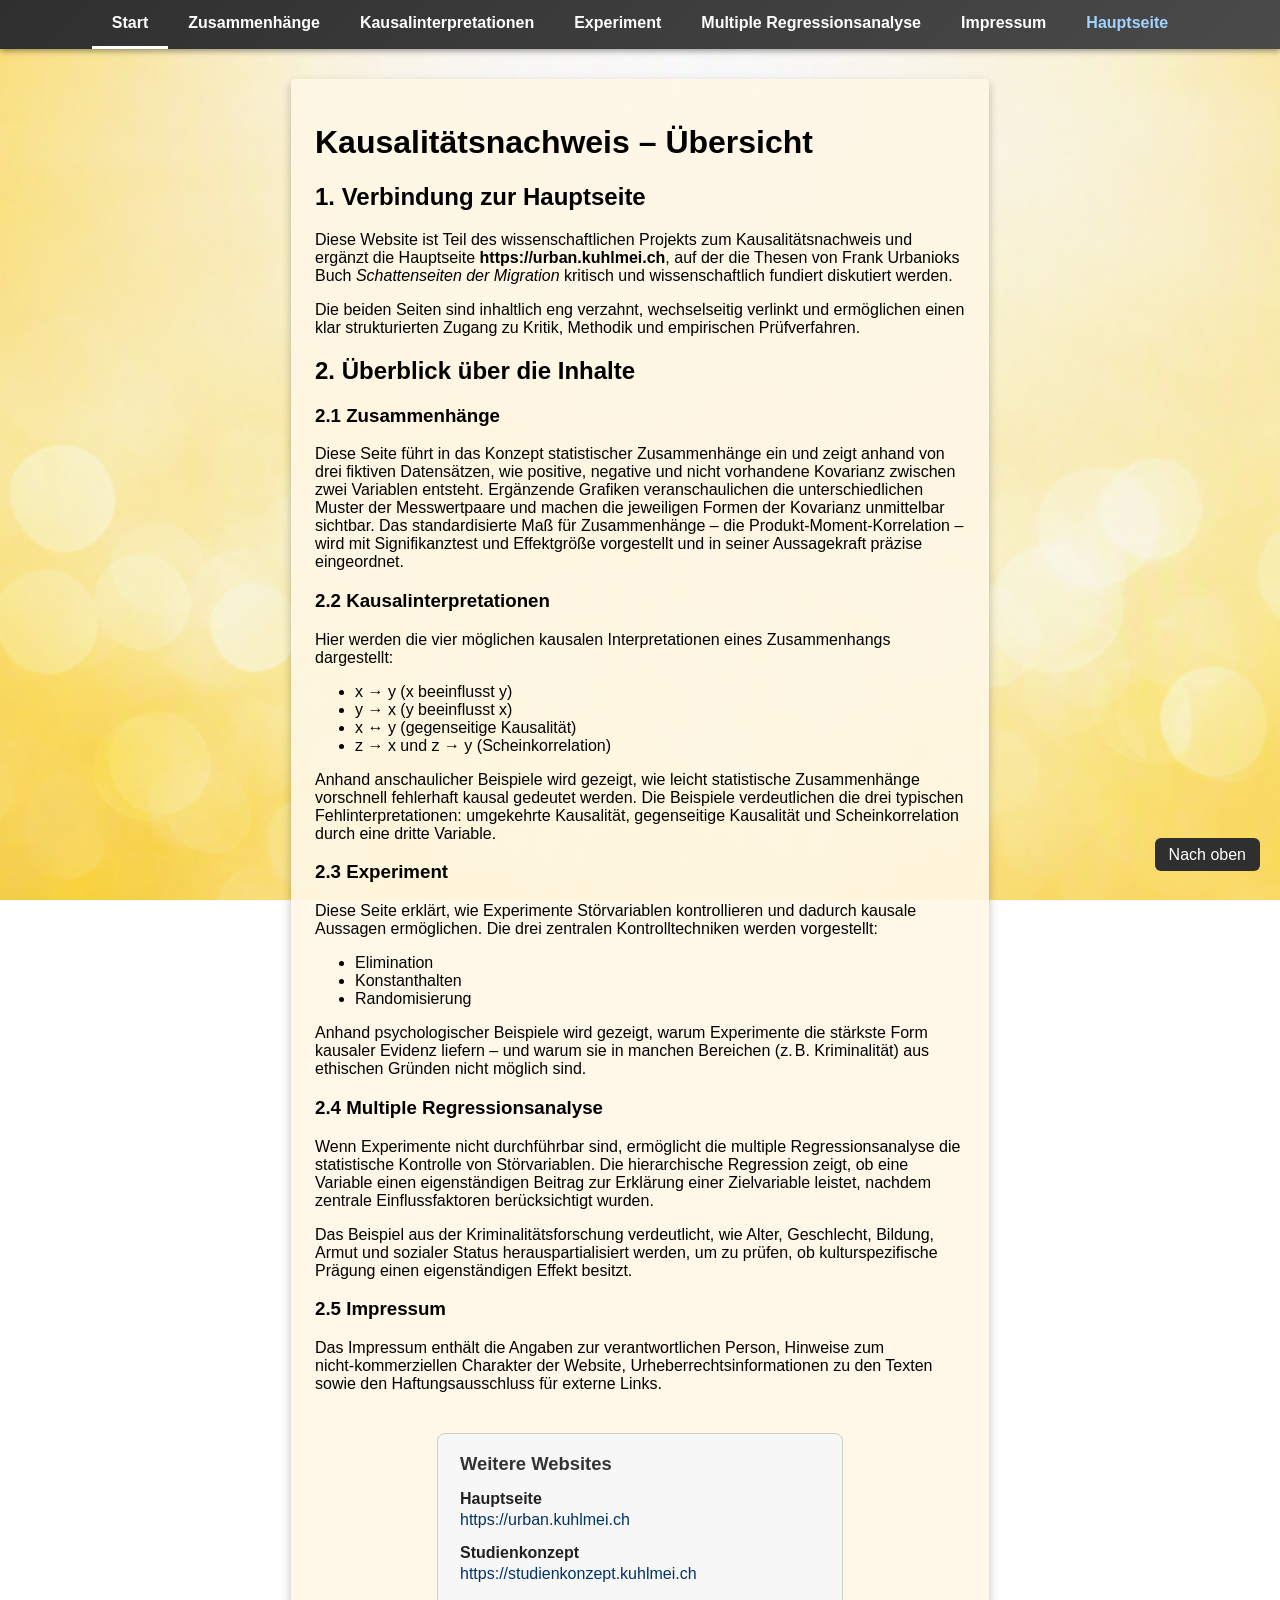
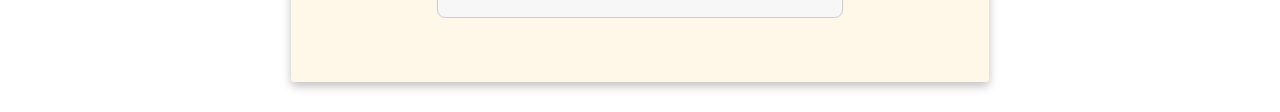
<file: index.html>
<!DOCTYPE html>
<html lang="de">
<head>
    <meta charset="UTF-8">

    <title>Kausalitätsnachweis – Zusammenhänge, Kausalität & Regression</title>

    <meta name="description" content="Statistische Zusammenhänge, korrekte Kausalinterpretationen, experimentelle Kontrolle und multiple Regression – wissenschaftlicher Überblick.">

    <meta name="author" content="Eckehard Kuhlmei">

    <meta name="viewport" content="width=device-width, initial-scale=1.0">

    <!-- Google Analytics GA4 -->
    <script async src="https://www.googletagmanager.com/gtag/js?id=G-37CLNTBSNG"></script>
    <script>
        window.dataLayer = window.dataLayer || [];
        function gtag(){dataLayer.push(arguments);}
        gtag('js', new Date());
        gtag('config', 'G-37CLNTBSNG');
    </script>

    <!-- Gemeinsame CSS-Datei -->
    <link rel="stylesheet" href="style.css">

    <link rel="canonical" href="https://kausalitaetsnachweis.kuhlmei.ch/">

<script type="application/ld+json">
{
  "@context": "https://schema.org",
  "@graph": [

    {
      "@type": "WebSite",
      "@id": "https://kausalitaetsnachweis.kuhlmei.ch/#website",
      "url": "https://kausalitaetsnachweis.kuhlmei.ch",
      "name": "Kausalitätsnachweis – Wissenschaftlicher Überblick",
      "inLanguage": "de"
    },

    {
      "@type": "WebPage",
      "@id": "https://kausalitaetsnachweis.kuhlmei.ch/index.html",
      "url": "https://kausalitaetsnachweis.kuhlmei.ch/index.html",
      "name": "Kausalitätsnachweis – Übersicht",
      "description": "Statistische Zusammenhänge, korrekte Kausalinterpretationen, experimentelle Kontrolle und multiple Regression – wissenschaftlicher Überblick.",
      "isPartOf": {
        "@id": "https://kausalitaetsnachweis.kuhlmei.ch/#website"
      },
      "breadcrumb": {
        "@id": "https://kausalitaetsnachweis.kuhlmei.ch/index.html#breadcrumb"
      },
      "inLanguage": "de"
    },

    {
      "@type": "BreadcrumbList",
      "@id": "https://kausalitaetsnachweis.kuhlmei.ch/index.html#breadcrumb",
      "itemListElement": [
        {
          "@type": "ListItem",
          "position": 1,
          "item": {
            "@id": "https://kausalitaetsnachweis.kuhlmei.ch",
            "name": "Startseite"
          }
        }
      ]
    },

    {
      "@type": "Article",
      "@id": "https://kausalitaetsnachweis.kuhlmei.ch/index.html#article",
      "mainEntityOfPage": {
        "@id": "https://kausalitaetsnachweis.kuhlmei.ch/index.html"
      },
      "headline": "Kausalitätsnachweis – Wissenschaftlicher Überblick",
      "alternativeHeadline": "Einführung in Zusammenhänge, Kausalinterpretationen, Experimente und multiple Regression",
      "description": "Überblick über statistische Zusammenhänge, korrekte Kausalinterpretationen, experimentelle Kontrolltechniken und multiple Regressionsanalyse. Mit Verbindung zur Hauptseite urban.kuhlmei.ch.",
      "author": {
        "@type": "Person",
        "name": "Dr. Eckehard Kuhlmei",
        "url": "https://urban.kuhlmei.ch"
      },
      "publisher": {
        "@type": "Person",
        "name": "Dr. Eckehard Kuhlmei"
      },
      "inLanguage": "de",
      "datePublished": "2026-09-14",
      "dateModified": "2026-09-14",
      "keywords": [
        "Kausalität",
        "Statistische Zusammenhänge",
        "Korrelation",
        "Kausalinterpretationen",
        "Experiment",
        "Randomisierung",
        "Elimination",
        "Konstanthalten",
        "Multiple Regressionsanalyse",
        "Hierarchische Regression",
        "Scheinkorrelation"
      ],
      "articleSection": [
        "Zusammenhänge",
        "Kausalinterpretationen",
        "Experimentelle Kontrolle",
        "Multiple Regression",
        "Projektübersicht"
      ]
    },

    {
      "@type": "FAQPage",
      "@id": "https://kausalitaetsnachweis.kuhlmei.ch/index.html#faq",
      "mainEntity": [
        {
          "@type": "Question",
          "name": "Was ist das Ziel dieser Website?",
          "acceptedAnswer": {
            "@type": "Answer",
            "text": "Die Website bietet eine wissenschaftliche Einführung in den Kausalitätsnachweis und erklärt statistische Zusammenhänge, korrekte Kausalinterpretationen, experimentelle Kontrolltechniken und multiple Regression."
          }
        },
        {
          "@type": "Question",
          "name": "Wie hängt diese Seite mit urban.kuhlmei.ch zusammen?",
          "acceptedAnswer": {
            "@type": "Answer",
            "text": "Sie ergänzt die Hauptseite urban.kuhlmei.ch, auf der die Thesen aus Frank Urbanioks Buch Schattenseiten der Migration wissenschaftlich diskutiert werden."
          }
        },
        {
          "@type": "Question",
          "name": "Welche Inhalte werden hier behandelt?",
          "acceptedAnswer": {
            "@type": "Answer",
            "text": "Die Seite umfasst Zusammenhänge, Kausalinterpretationen, Experimente, multiple Regressionsanalyse sowie ein Impressum."
          }
        }
      ]
    }

  ]
}
</script>

</head>

<body>

    <!-- Navigation -->
    <nav class="main-nav" aria-label="Hauptnavigation">
        <ul>
            <li><a href="index.html" class="active">Start</a></li>
            <li><a href="zusammenhaenge.html">Zusammenhänge</a></li>
            <li><a href="kausalinterpretationen.html">Kausalinterpretationen</a></li>
            <li><a href="experiment.html">Experiment</a></li>
            <li><a href="regressionsanalyse.html">Multiple Regressionsanalyse</a></li>
            <li><a href="impressum.html">Impressum</a></li>
            <li><a href="https://urban.kuhlmei.ch" style="color:#a3d4ff;">Hauptseite</a></li>
        </ul>
    </nav>

    <!-- Hauptinhalt -->
    <main class="page-wrapper">

        <h1>Kausalitätsnachweis – Übersicht</h1>

        <h2>1. Verbindung zur Hauptseite</h2>

        <p>Diese Website ist Teil des wissenschaftlichen Projekts zum Kausalitätsnachweis und ergänzt die Hauptseite 
        <strong>https://urban.kuhlmei.ch</strong>, auf der die Thesen von Frank Urbanioks Buch <em>Schattenseiten der Migration</em> kritisch und wissenschaftlich fundiert diskutiert werden.</p>

        <p>Die beiden Seiten sind inhaltlich eng verzahnt, wechselseitig verlinkt und ermöglichen einen klar strukturierten Zugang zu Kritik,
         Methodik und empirischen Prüfverfahren.</p>
        
        <h2>2. Überblick über die Inhalte</h2>

        <h3>2.1 Zusammenhänge</h3>
        <p>Diese Seite führt in das Konzept statistischer Zusammenhänge ein und zeigt anhand von drei fiktiven Datensätzen,
           wie positive, negative und nicht vorhandene Kovarianz zwischen zwei Variablen entsteht.
           Ergänzende Grafiken veranschaulichen die unterschiedlichen Muster der Messwertpaare und machen
           die jeweiligen Formen der Kovarianz unmittelbar sichtbar. 
           Das standardisierte Maß für Zusammenhänge – die Produkt‑Moment‑Korrelation – wird mit Signifikanztest
           und Effektgröße vorgestellt und in seiner Aussagekraft präzise eingeordnet.</p>

        <h3>2.2 Kausalinterpretationen</h3>
        <p>Hier werden die vier möglichen kausalen Interpretationen eines Zusammenhangs dargestellt:</p>

        <ul>
            <li>x → y (x beeinflusst y)</li>
            <li>y → x (y beeinflusst x)</li>
            <li>x ↔ y (gegenseitige Kausalität)</li>
            <li>z → x und z → y (Scheinkorrelation)</li>
        </ul>

        <p>Anhand anschaulicher Beispiele wird gezeigt, wie leicht statistische Zusammenhänge vorschnell fehlerhaft kausal gedeutet werden.
          Die Beispiele verdeutlichen die drei typischen Fehlinterpretationen: umgekehrte Kausalität, gegenseitige Kausalität und Scheinkorrelation durch eine dritte Variable.
        </p>

        <h3>2.3 Experiment</h3>
        <p>Diese Seite erklärt, wie Experimente Störvariablen kontrollieren und dadurch kausale Aussagen ermöglichen. Die drei zentralen Kontrolltechniken werden vorgestellt:</p>

        <ul>
            <li>Elimination</li>
            <li>Konstanthalten</li>
            <li>Randomisierung</li>
        </ul>

        <p>Anhand psychologischer Beispiele wird gezeigt, warum Experimente die stärkste Form kausaler Evidenz liefern – und warum sie in manchen Bereichen (z. B. Kriminalität) aus ethischen Gründen nicht möglich sind.</p>

        <h3>2.4 Multiple Regressionsanalyse</h3>
        <p>Wenn Experimente nicht durchführbar sind, ermöglicht die multiple Regressionsanalyse die statistische Kontrolle von Störvariablen. Die hierarchische Regression zeigt, ob eine Variable einen eigenständigen Beitrag zur Erklärung einer Zielvariable leistet, nachdem zentrale Einflussfaktoren berücksichtigt wurden.</p>

        <p>Das Beispiel aus der Kriminalitätsforschung verdeutlicht, wie Alter, Geschlecht, Bildung, Armut und sozialer Status herauspartialisiert werden, um zu prüfen, ob kulturspezifische Prägung einen eigenständigen Effekt besitzt.</p>

        <h3>2.5 Impressum</h3>
        <p>Das Impressum enthält die Angaben zur verantwortlichen Person, Hinweise zum nicht‑kommerziellen Charakter der Website, Urheberrechtsinformationen zu den Texten sowie den Haftungsausschluss für externe Links.</p>


        <div class="linkbox small-centered">

    <h3>Weitere Websites</h3>

    <div class="item">
        <span>Hauptseite</span>
        <a href="https://urban.kuhlmei.ch" target="_blank">
            https://urban.kuhlmei.ch
        </a>
    </div>

    <div class="item">
        <span>Studienkonzept</span>
        <a href="https://studienkonzept.kuhlmei.ch" target="_blank">
            https://studienkonzept.kuhlmei.ch
        </a>
    </div>

</div>

    </main>


    <!-- Button Nach oben -->
    <p class="back-to-top-wrapper" style="position:fixed; bottom:20px; right:20px;">
        <a href="#top" class="back-to-top">Nach oben</a>
    </p>

</body>
</html>
</file>
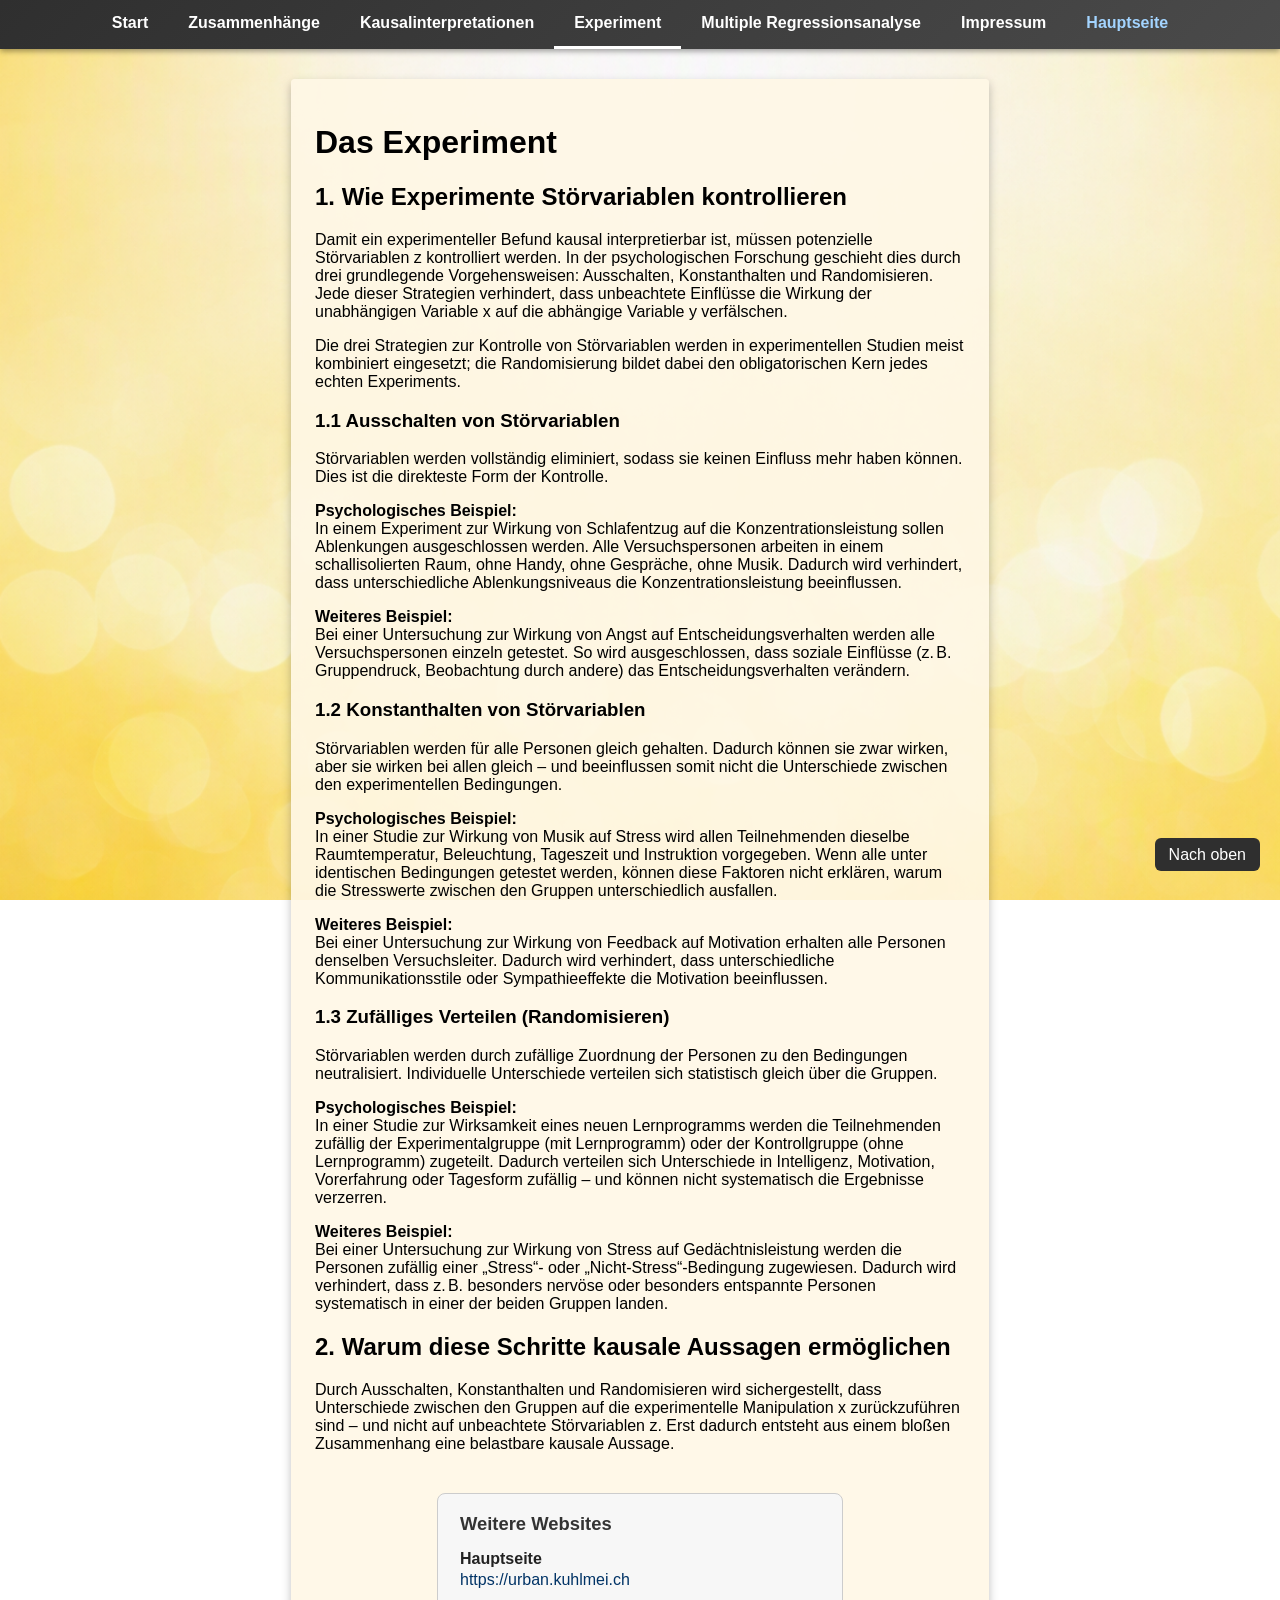
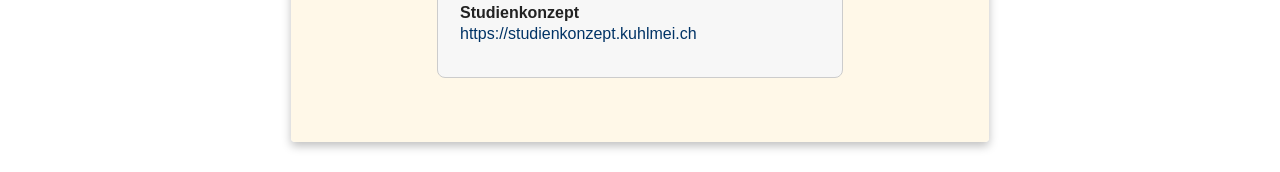
<file: experiment.html>
<!DOCTYPE html>
<html lang="de">
<head>
    <meta charset="UTF-8">

    <title>Experimentelle Kontrolle von Störvariablen – Ausschalten, Konstanthalten und Randomisieren</title>

    <meta name="description" content="Diese Seite erklärt, wie Experimente Störvariablen durch Ausschalten, Konstanthalten und Randomisieren kontrollieren und dadurch kausale Aussagen ermöglichen.">

    <meta name="viewport" content="width=device-width, initial-scale=1.0">

        <!-- Google Analytics GA4 -->
    <script async src="https://www.googletagmanager.com/gtag/js?id=G-37CLNTBSNG"></script>
    <script>
        window.dataLayer = window.dataLayer || [];
        function gtag(){dataLayer.push(arguments);}
        gtag('js', new Date());
        gtag('config', 'G-37CLNTBSNG');
    </script>

    <!-- Gemeinsame CSS-Datei -->
    <link rel="stylesheet" href="style.css">

    <link rel="canonical" href="https://kausalitaetsnachweis.kuhlmei.ch/experiment.html">

<script type="application/ld+json">
{
  "@context": "https://schema.org",
  "@graph": [

    {
      "@type": "WebSite",
      "@id": "https://kausalitaetsnachweis.kuhlmei.ch/#website",
      "url": "https://kausalitaetsnachweis.kuhlmei.ch",
      "name": "Kausalitaetsnachweis – Statistische Zusammenhänge und Kausalinterpretationen",
      "inLanguage": "de"
    },

    {
      "@type": "WebPage",
      "@id": "https://kausalitaetsnachweis.kuhlmei.ch/experiment.html",
      "url": "https://kausalitaetsnachweis.kuhlmei.ch/experiment.html",
      "name": "Experiment",
      "description": "Erklärung der experimentellen Kontrolle von Störvariablen durch Ausschalten, Konstanthalten und Randomisieren.",
      "isPartOf": {
        "@id": "https://kausalitaetsnachweis.kuhlmei.ch/#website"
      },
      "breadcrumb": {
        "@id": "https://kausalitaetsnachweis.kuhlmei.ch/experiment.html#breadcrumb"
      },
      "inLanguage": "de"
    },

    {
      "@type": "BreadcrumbList",
      "@id": "https://kausalitaetsnachweis.kuhlmei.ch/experiment.html#breadcrumb",
      "itemListElement": [
        {
          "@type": "ListItem",
          "position": 1,
          "item": {
            "@id": "https://kausalitaetsnachweis.kuhlmei.ch",
            "name": "Startseite"
          }
        },
        {
          "@type": "ListItem",
          "position": 2,
          "item": {
            "@id": "https://kausalitaetsnachweis.kuhlmei.ch/zusammenhaenge.html",
            "name": "Zusammenhänge"
          }
        },
        {
          "@type": "ListItem",
          "position": 3,
          "item": {
            "@id": "https://kausalitaetsnachweis.kuhlmei.ch/experiment.html",
            "name": "Experiment"
          }
        }
      ]
    },

    {
      "@type": "Article",
      "@id": "https://kausalitaetsnachweis.kuhlmei.ch/experiment.html#article",
      "mainEntityOfPage": {
        "@id": "https://kausalitaetsnachweis.kuhlmei.ch/experiment.html"
      },
      "headline": "Experimentelle Kontrolle von Störvariablen",
      "alternativeHeadline": "Wie Experimente Ausschalten, Konstanthalten und Randomisieren nutzen",
      "description": "Darstellung der drei zentralen Strategien zur Kontrolle von Störvariablen in psychologischen Experimenten: Ausschalten, Konstanthalten und Randomisieren.",
      "author": {
        "@type": "Person",
        "name": "Dr. Eckehard Kuhlmei",
        "url": "https://urban.kuhlmei.ch"
      },
      "creator": {
        "@type": "Person",
        "name": "Dr. Eckehard Kuhlmei"
      },
      "publisher": {
        "@type": "Person",
        "name": "Dr. Eckehard Kuhlmei"
      },
      "inLanguage": "de",
      "datePublished": "2026-09-14",
      "dateModified": "2026-09-14",
      "keywords": [
        "Experiment",
        "Störvariablen",
        "Randomisierung",
        "Konstanthalten",
        "Ausschalten",
        "Kausalität",
        "Psychologie",
        "Versuchsdesign"
      ],
      "articleSection": [
        "Kontrolle von Störvariablen",
        "Ausschalten",
        "Konstanthalten",
        "Randomisieren",
        "Kausale Interpretation"
      ]
    },

    {
      "@type": "FAQPage",
      "@id": "https://kausalitaetsnachweis.kuhlmei.ch/experiment.html#faq",
      "mainEntity": [
        {
          "@type": "Question",
          "name": "Warum müssen Störvariablen kontrolliert werden?",
          "acceptedAnswer": {
            "@type": "Answer",
            "text": "Nur wenn Störvariablen kontrolliert werden, können Unterschiede zwischen den Gruppen eindeutig der experimentellen Manipulation x zugeschrieben werden."
          }
        },
        {
          "@type": "Question",
          "name": "Welche Strategien zur Kontrolle von Störvariablen gibt es?",
          "acceptedAnswer": {
            "@type": "Answer",
            "text": "Die drei grundlegenden Strategien sind Ausschalten, Konstanthalten und Randomisieren."
          }
        },
        {
          "@type": "Question",
          "name": "Warum ist Randomisierung obligatorisch?",
          "acceptedAnswer": {
            "@type": "Answer",
            "text": "Randomisierung sorgt dafür, dass individuelle Unterschiede sich statistisch gleich über die Gruppen verteilen und keine systematischen Verzerrungen entstehen."
          }
        },
        {
          "@type": "Question",
          "name": "Werden die Strategien einzeln oder kombiniert eingesetzt?",
          "acceptedAnswer": {
            "@type": "Answer",
            "text": "In echten Experimenten werden die Strategien meist kombiniert eingesetzt; die Randomisierung bildet dabei den unverzichtbaren Kern."
          }
        }
      ]
    }

  ]
}
</script>

</head>

<body>

    <!-- Navigation -->
    <nav class="main-nav">
        <ul>
            <li><a href="index.html">Start</a></li>
            <li><a href="zusammenhaenge.html">Zusammenhänge</a></li>
            <li><a href="kausalinterpretationen.html">Kausalinterpretationen</a></li>
            <li><a href="experiment.html" class="active">Experiment</a></li>
            <li><a href="regressionsanalyse.html">Multiple Regressionsanalyse</a></li>
            <li><a href="impressum.html">Impressum</a></li>
            <li><a href="https://urban.kuhlmei.ch" style="color:#a3d4ff;">Hauptseite</a></li>
        </ul>
    </nav>

    <!-- Seiteninhalt -->
    <div class="page-wrapper">

        <h1>Das Experiment</h1>

<h2>1. Wie Experimente Störvariablen kontrollieren</h2>

<p>Damit ein experimenteller Befund kausal interpretierbar ist, müssen potenzielle Störvariablen z kontrolliert werden. In der psychologischen Forschung geschieht dies durch drei grundlegende Vorgehensweisen: Ausschalten, Konstanthalten und Randomisieren. Jede dieser Strategien verhindert, dass unbeachtete Einflüsse die Wirkung der unabhängigen Variable x auf die abhängige Variable y verfälschen.</p>

<p> Die drei Strategien zur Kontrolle von Störvariablen werden in experimentellen Studien meist kombiniert eingesetzt; die Randomisierung bildet dabei den obligatorischen Kern jedes echten Experiments.</p>

<h3>1.1 Ausschalten von Störvariablen</h3>

<p>Störvariablen werden vollständig eliminiert, sodass sie keinen Einfluss mehr haben können. Dies ist die direkteste Form der Kontrolle.</p>

<p><strong>Psychologisches Beispiel:</strong><br>
In einem Experiment zur Wirkung von Schlafentzug auf die Konzentrationsleistung sollen Ablenkungen ausgeschlossen werden. Alle Versuchspersonen arbeiten in einem schallisolierten Raum, ohne Handy, ohne Gespräche, ohne Musik. Dadurch wird verhindert, dass unterschiedliche Ablenkungsniveaus die Konzentrationsleistung beeinflussen.</p>

<p><strong>Weiteres Beispiel:</strong><br>
Bei einer Untersuchung zur Wirkung von Angst auf Entscheidungsverhalten werden alle Versuchspersonen einzeln getestet. So wird ausgeschlossen, dass soziale Einflüsse (z. B. Gruppendruck, Beobachtung durch andere) das Entscheidungsverhalten verändern.</p>

<h3>1.2 Konstanthalten von Störvariablen</h3>

<p>Störvariablen werden für alle Personen gleich gehalten. Dadurch können sie zwar wirken, aber sie wirken bei allen gleich – und beeinflussen somit nicht die Unterschiede zwischen den experimentellen Bedingungen.</p>

<p><strong>Psychologisches Beispiel:</strong><br>
In einer Studie zur Wirkung von Musik auf Stress wird allen Teilnehmenden dieselbe Raumtemperatur, Beleuchtung, Tageszeit und Instruktion vorgegeben. Wenn alle unter identischen Bedingungen getestet werden, können diese Faktoren nicht erklären, warum die Stresswerte zwischen den Gruppen unterschiedlich ausfallen.</p>

<p><strong>Weiteres Beispiel:</strong><br>
Bei einer Untersuchung zur Wirkung von Feedback auf Motivation erhalten alle Personen denselben Versuchsleiter. Dadurch wird verhindert, dass unterschiedliche Kommunikationsstile oder Sympathieeffekte die Motivation beeinflussen.</p>

<h3>1.3 Zufälliges Verteilen (Randomisieren)</h3>

<p>Störvariablen werden durch zufällige Zuordnung der Personen zu den Bedingungen neutralisiert. Individuelle Unterschiede verteilen sich statistisch gleich über die Gruppen.</p>

<p><strong>Psychologisches Beispiel:</strong><br>
In einer Studie zur Wirksamkeit eines neuen Lernprogramms werden die Teilnehmenden zufällig der Experimentalgruppe (mit Lernprogramm) oder der Kontrollgruppe (ohne Lernprogramm) zugeteilt. Dadurch verteilen sich Unterschiede in Intelligenz, Motivation, Vorerfahrung oder Tagesform zufällig – und können nicht systematisch die Ergebnisse verzerren.</p>

<p><strong>Weiteres Beispiel:</strong><br>
Bei einer Untersuchung zur Wirkung von Stress auf Gedächtnisleistung werden die Personen zufällig einer „Stress“- oder „Nicht-Stress“-Bedingung zugewiesen. Dadurch wird verhindert, dass z. B. besonders nervöse oder besonders entspannte Personen systematisch in einer der beiden Gruppen landen.</p>

<h2>2. Warum diese Schritte kausale Aussagen ermöglichen</h2>

<p>Durch Ausschalten, Konstanthalten und Randomisieren wird sichergestellt, dass Unterschiede zwischen den Gruppen auf die experimentelle Manipulation x zurückzuführen sind – und nicht auf unbeachtete Störvariablen z. Erst dadurch entsteht aus einem bloßen Zusammenhang eine belastbare kausale Aussage.</p>

<div class="linkbox small-centered">

    <h3>Weitere Websites</h3>

    <div class="item">
        <span>Hauptseite</span>
        <a href="https://urban.kuhlmei.ch" target="_blank">
            https://urban.kuhlmei.ch
        </a>
    </div>

    <div class="item">
        <span>Studienkonzept</span>
        <a href="https://studienkonzept.kuhlmei.ch" target="_blank">
            https://studienkonzept.kuhlmei.ch
        </a>
    </div>

</div>

</div>

<!-- Button Nach oben -->
<p class="back-to-top-wrapper" style="position:fixed; bottom:20px; right:20px;">
    <a href="#top" class="back-to-top">Nach oben</a>
</p>

 
</body>
</html>
</file>
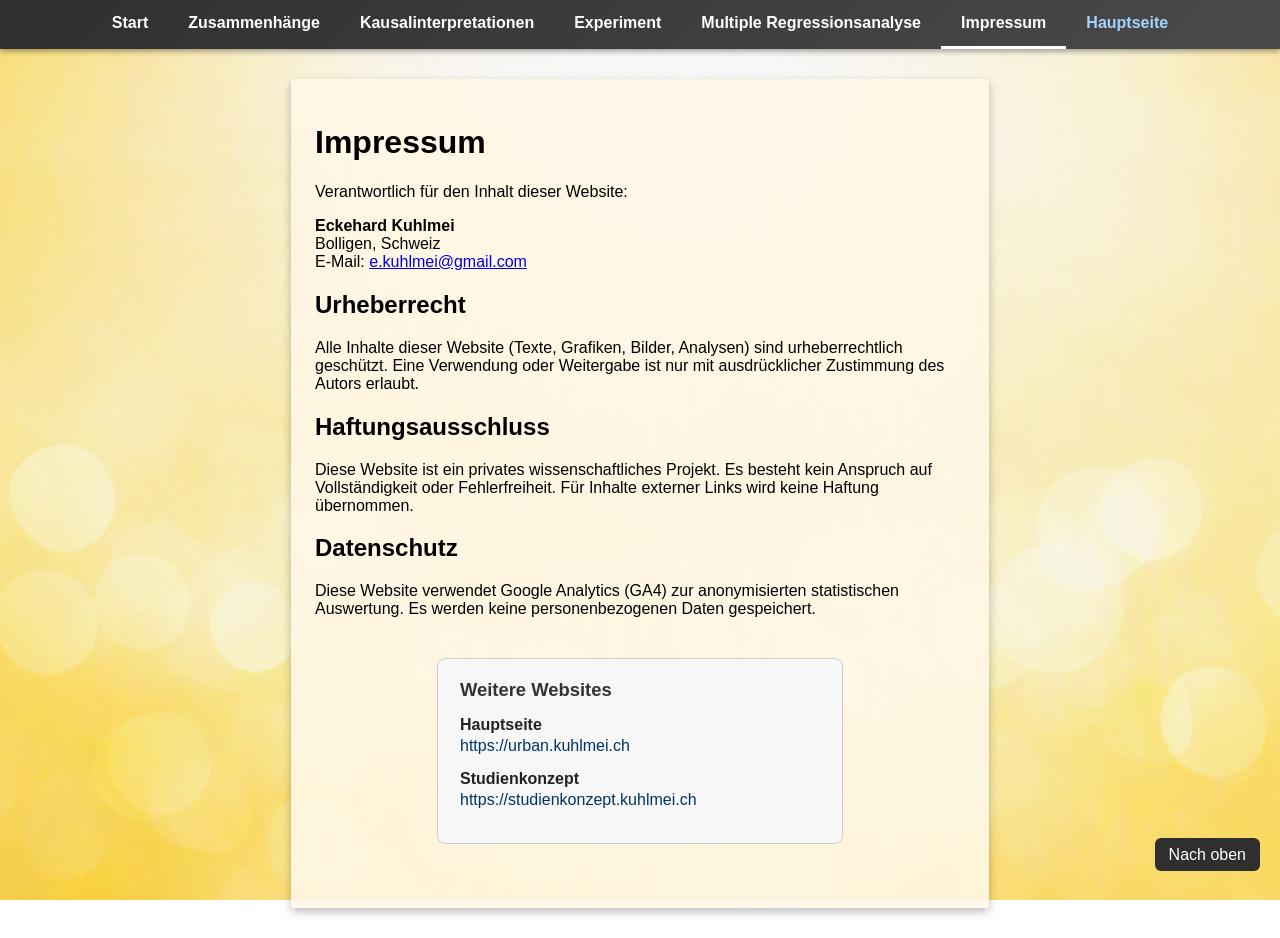
<file: impressum.html>
<!DOCTYPE html>
<html lang="de">
<head>
    <meta charset="UTF-8">

    <title>Kausalitätsnachweis – Impressum</title>

    <meta name="description" content="Impressum der Website Kausalitätsnachweis mit Angaben zu Verantwortlichkeit, Urheberrecht, Haftungsausschluss und Datenschutz.">
    
    <meta name="viewport" content="width=device-width, initial-scale=1.0">

        <!-- Google Analytics GA4 -->
    <script async src="https://www.googletagmanager.com/gtag/js?id=G-37CLNTBSNG"></script>
    <script>
        window.dataLayer = window.dataLayer || [];
        function gtag(){dataLayer.push(arguments);}
        gtag('js', new Date());
        gtag('config', 'G-37CLNTBSNG');
    </script>

    <!-- Gemeinsame CSS-Datei -->
    <link rel="stylesheet" href="style.css">

<link rel="canonical" href="https://kausalitaetsnachweis.kuhlmei.ch/impressum.html">

<!-- Structured Data: WebSite -->
<script type="application/ld+json">
{
  "@context": "https://schema.org",
  "@type": "WebSite",
  "name": "Kausalitätsnachweis",
  "url": "https://kausalitaetsnachweis.kuhlmei.ch/",
  "publisher": {
    "@type": "Person",
    "name": "Dr. Eckehard Kuhlmei"
  }
}
</script>

<!-- Structured Data: WebPage (Impressum) -->
<script type="application/ld+json">
{
  "@context": "https://schema.org",
  "@type": "WebPage",
  "name": "Impressum",
  "url": "https://kausalitaetsnachweis.kuhlmei.ch/impressum.html",
  "description": "Impressum der wissenschaftlichen Website Kausalitätsnachweis mit Angaben zu Verantwortlichkeit, Urheberrecht, Haftungsausschluss und Datenschutz.",
  "isPartOf": {
    "@type": "WebSite",
    "url": "https://kausalitaetsnachweis.kuhlmei.ch/"
  },
  "publisher": {
    "@type": "Person",
    "name": "Dr. Eckehard Kuhlmei",
    "address": {
      "@type": "PostalAddress",
      "addressLocality": "Bolligen",
      "addressCountry": "CH"
    },
    "email": "e.kuhlmei@gmail.com"
  }
}
</script>

<!-- Structured Data: Article (Impressum als Informationsseite) -->
<script type="application/ld+json">
{
  "@context": "https://schema.org",
  "@type": "Article",
  "headline": "Impressum",
  "description": "Rechtliche Hinweise, Urheberrecht, Haftungsausschluss und Datenschutzinformationen der Website Kausalitätsnachweis.",
  "author": {
    "@type": "Person",
    "name": "Dr. Eckehard Kuhlmei"
  },
  "publisher": {
    "@type": "Person",
    "name": "Dr. Eckehard Kuhlmei"
  },
  "mainEntityOfPage": "https://kausalitaetsnachweis.kuhlmei.ch/impressum.html"
}
</script>

<!-- Structured Data: BreadcrumbList -->
<script type="application/ld+json">
{
  "@context": "https://schema.org",
  "@type": "BreadcrumbList",
  "itemListElement": [
    {
      "@type": "ListItem",
      "position": 1,
      "name": "Startseite",
      "item": "https://kausalitaetsnachweis.kuhlmei.ch/index.html"
    },
    {
      "@type": "ListItem",
      "position": 2,
      "name": "Impressum",
      "item": "https://kausalitaetsnachweis.kuhlmei.ch/impressum.html"
    }
  ]
}
</script>

<!-- Structured Data: FAQPage (Impressum – rechtliche Fragen) -->
<script type="application/ld+json">
{
  "@context": "https://schema.org",
  "@type": "FAQPage",
  "mainEntity": [
    {
      "@type": "Question",
      "name": "Wer ist für den Inhalt dieser Website verantwortlich?",
      "acceptedAnswer": {
        "@type": "Answer",
        "text": "Verantwortlich ist Dr. Eckehard Kuhlmei, Bolligen, Schweiz."
      }
    },
    {
      "@type": "Question",
      "name": "Sind die Inhalte dieser Website urheberrechtlich geschützt?",
      "acceptedAnswer": {
        "@type": "Answer",
        "text": "Alle Texte, Grafiken, Bilder und Analysen sind urheberrechtlich geschützt und dürfen nur mit ausdrücklicher Zustimmung des Autors verwendet werden."
      }
    },
    {
      "@type": "Question",
      "name": "Besteht eine Haftung für externe Links?",
      "acceptedAnswer": {
        "@type": "Answer",
        "text": "Für Inhalte externer Links wird keine Haftung übernommen."
      }
    },
    {
      "@type": "Question",
      "name": "Werden personenbezogene Daten gespeichert?",
      "acceptedAnswer": {
        "@type": "Answer",
        "text": "Nein. Die Website verwendet Google Analytics (GA4) zur anonymisierten statistischen Auswertung, ohne personenbezogene Daten zu speichern."
      }
    }
  ]
}
</script>

</head>

<body>

    <!-- Navigation -->
    <nav class="main-nav">
        <ul>
            <li><a href="index.html">Start</a></li>
            <li><a href="zusammenhaenge.html">Zusammenhänge</a></li>
            <li><a href="kausalinterpretationen.html">Kausalinterpretationen</a></li>
            <li><a href="experiment.html">Experiment</a></li>
            <li><a href="regressionsanalyse.html">Multiple Regressionsanalyse</a></li>
            <li><a href="impressum.html" class="active">Impressum</a></li>
            <li><a href="https://urban.kuhlmei.ch" style="color:#a3d4ff;">Hauptseite</a></li>
        </ul>
    </nav>

    <!-- Seiteninhalt -->
    <div class="page-wrapper">

        <h1>Impressum</h1>

        <p>
            Verantwortlich für den Inhalt dieser Website:
        </p>

        <p>
            <strong>Eckehard Kuhlmei</strong><br>
            Bolligen, Schweiz<br>
            E-Mail: <a href="mailto:e.kuhlmei@gmail.com">e.kuhlmei@gmail.com</a>
        </p>

        <h2>Urheberrecht</h2>
        <p>
            Alle Inhalte dieser Website (Texte, Grafiken, Bilder, Analysen) sind urheberrechtlich
            geschützt. Eine Verwendung oder Weitergabe ist nur mit ausdrücklicher Zustimmung des
            Autors erlaubt.
        </p>

        <h2>Haftungsausschluss</h2>
        <p>
            Diese Website ist ein privates wissenschaftliches Projekt. Es besteht kein Anspruch auf
            Vollständigkeit oder Fehlerfreiheit. Für Inhalte externer Links wird keine Haftung
            übernommen.
        </p>

        <h2>Datenschutz</h2>
        <p>
            Diese Website verwendet Google Analytics (GA4) zur anonymisierten statistischen
            Auswertung. Es werden keine personenbezogenen Daten gespeichert.
        </p>

<div class="linkbox small-centered">

    <h3>Weitere Websites</h3>

    <div class="item">
        <span>Hauptseite</span>
        <a href="https://urban.kuhlmei.ch" target="_blank">
            https://urban.kuhlmei.ch
        </a>
    </div>

    <div class="item">
        <span>Studienkonzept</span>
        <a href="https://studienkonzept.kuhlmei.ch" target="_blank">
            https://studienkonzept.kuhlmei.ch
        </a>
    </div>

    </div>

</div>


<!-- Button Nach oben -->
    <p class="back-to-top-wrapper" style="position:fixed; bottom:20px; right:20px;">
        <a href="#top" class="back-to-top">Nach oben</a>
    </p>


</body>
</html>
</file>
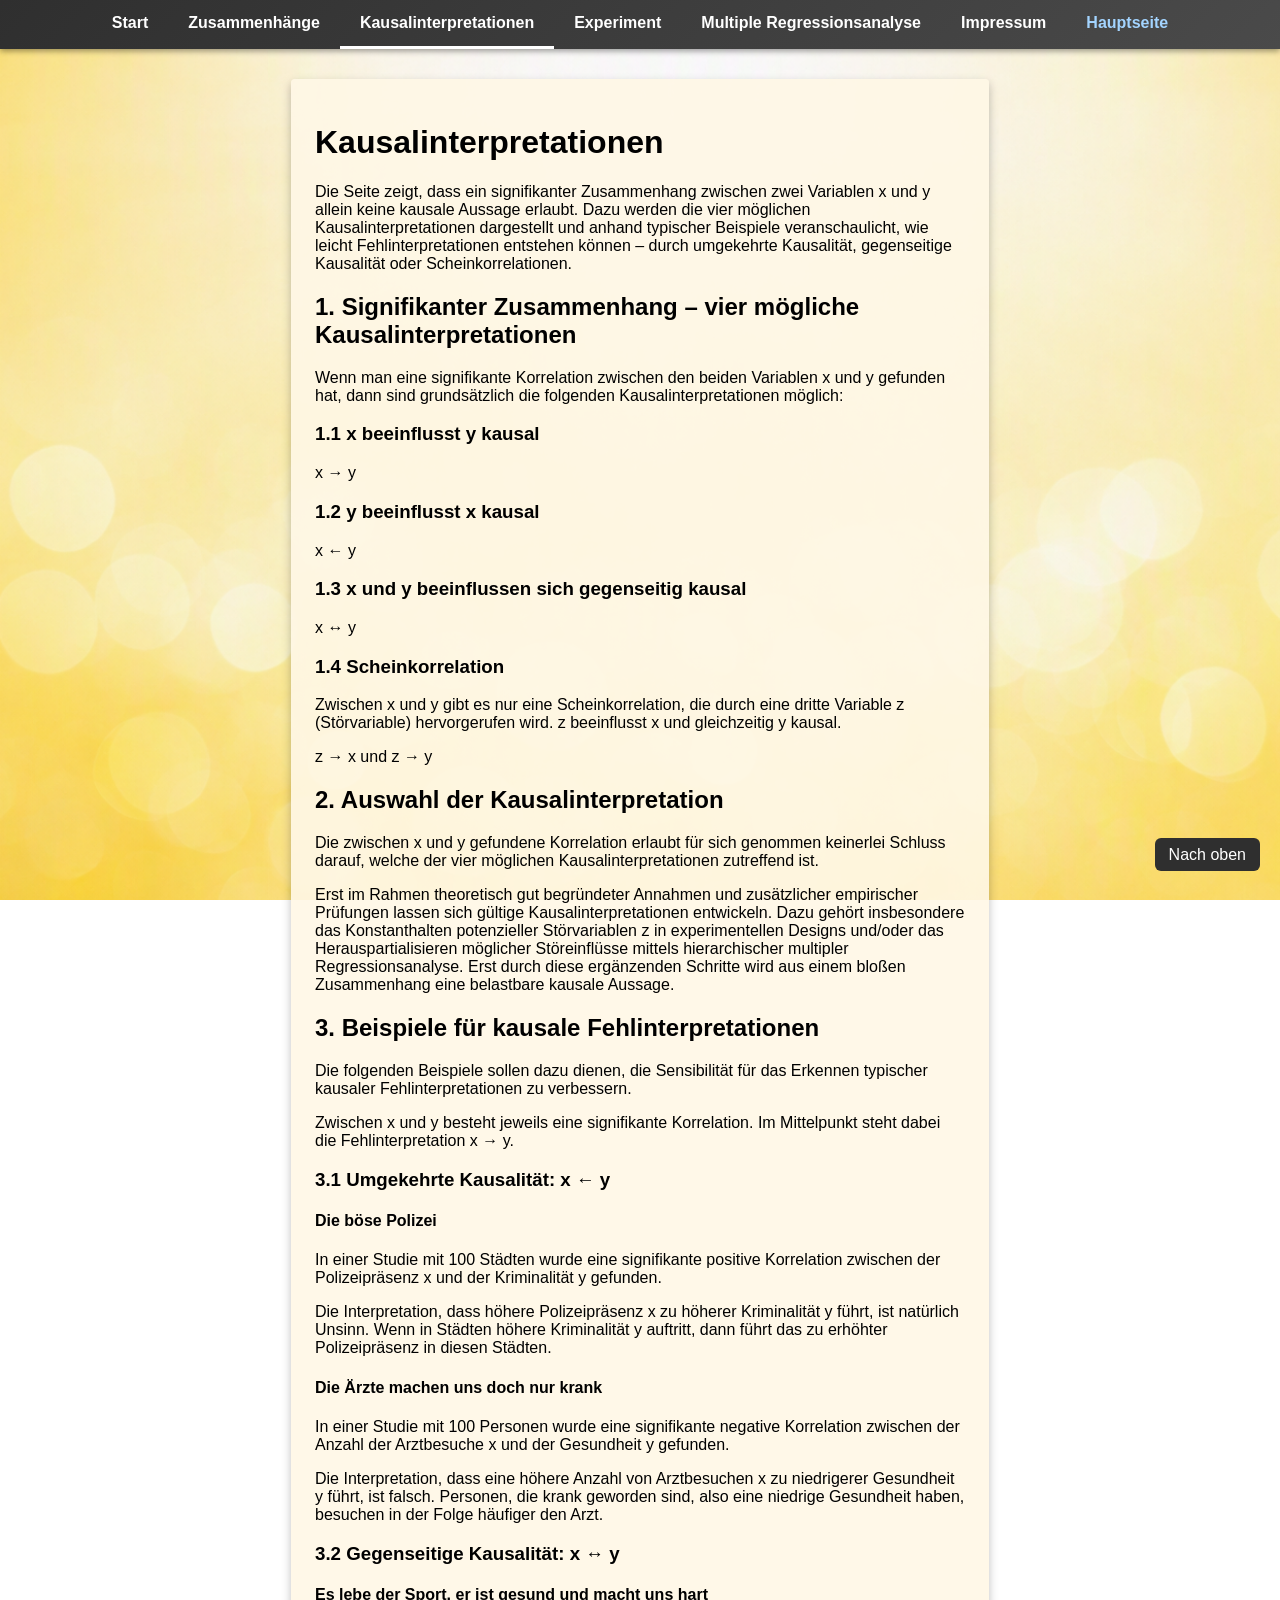
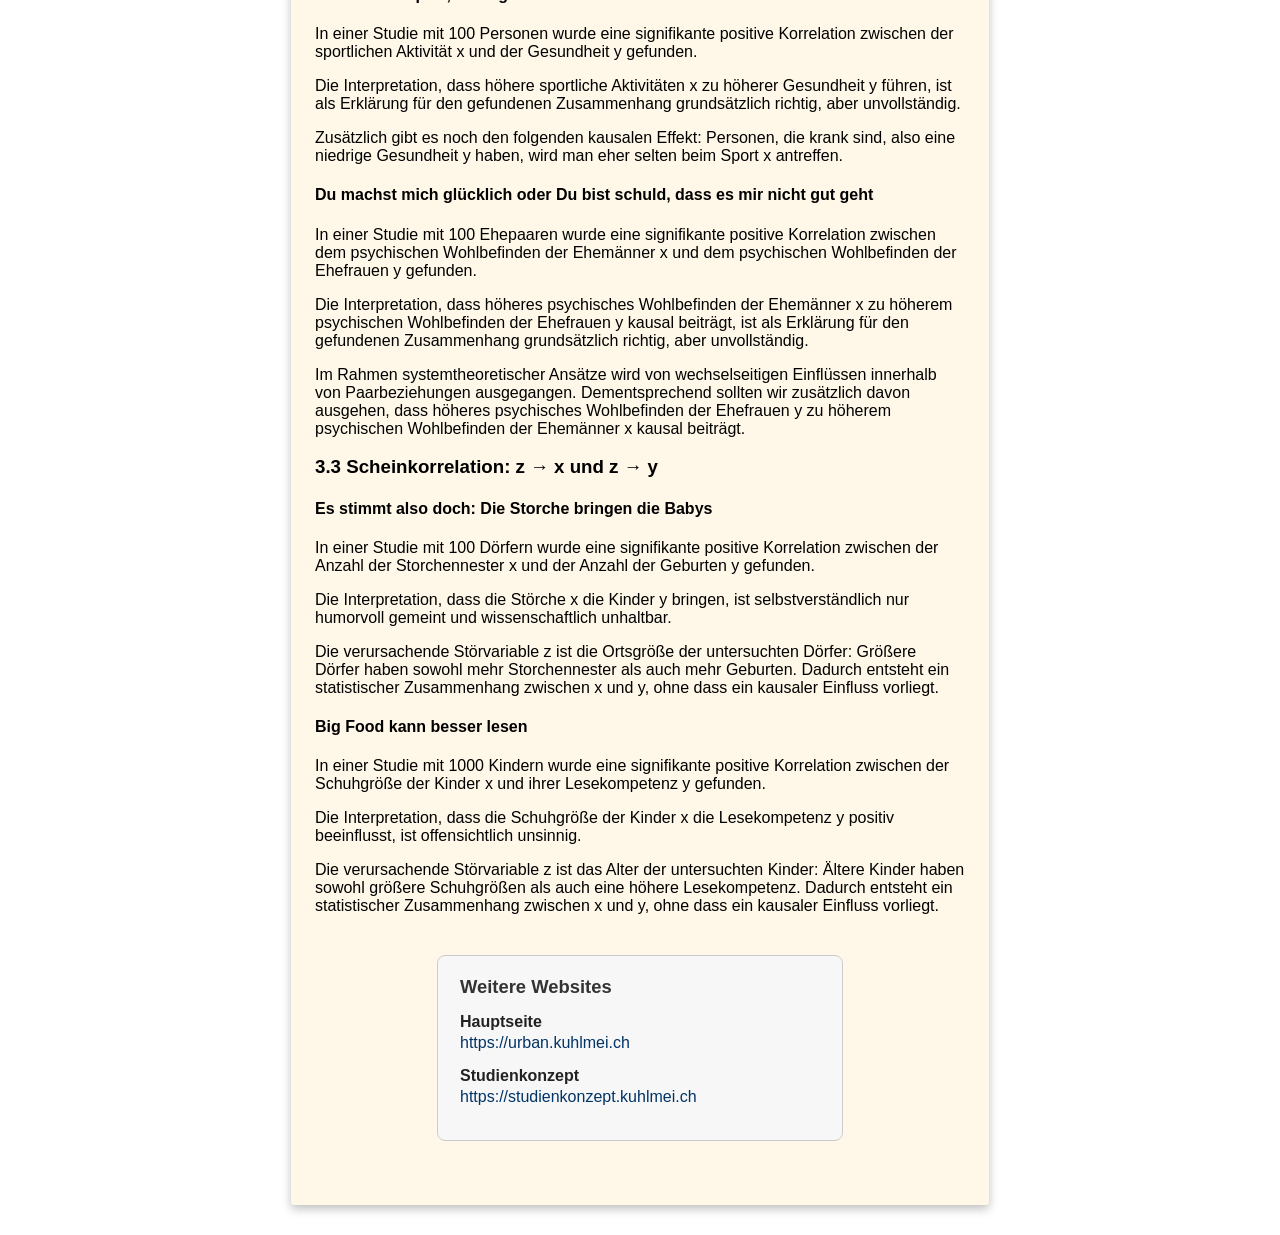
<file: kausalinterpretationen.html>
<!DOCTYPE html>
<html lang="de">
<head>
    <meta charset="UTF-8">

    <title>Korrelation und Kausalität verständlich erklärt – vier Kausalinterpretationen mit Beispielen</title>

    <meta name="description" content="Diese Seite zeigt, warum Korrelation keine Kausalität bedeutet, erklärt die vier möglichen Kausalinterpretationen und veranschaulicht typische Fehlinterpretationen.">
 
    <meta name="viewport" content="width=device-width, initial-scale=1.0">

       <!-- Google Analytics GA4 -->
    <script async src="https://www.googletagmanager.com/gtag/js?id=G-37CLNTBSNG"></script>
    <script>
        window.dataLayer = window.dataLayer || [];
        function gtag(){dataLayer.push(arguments);}
        gtag('js', new Date());
        gtag('config', 'G-37CLNTBSNG');
    </script>

    <!-- Gemeinsame CSS-Datei -->
    <link rel="stylesheet" href="style.css">

    <link rel="canonical" href="https://kausalitaetsnachweis.kuhlmei.ch/kausalinterpretationen.html">

<script type="application/ld+json">
{
  "@context": "https://schema.org",
  "@graph": [

    {
      "@type": "WebSite",
      "@id": "https://kausalitaetsnachweis.kuhlmei.ch/#website",
      "url": "https://kausalitaetsnachweis.kuhlmei.ch",
      "name": "Kausalitaetsnachweis – Statistische Zusammenhänge und Kausalinterpretationen",
      "inLanguage": "de"
    },

    {
      "@type": "WebPage",
      "@id": "https://kausalitaetsnachweis.kuhlmei.ch/kausalinterpretationen.html",
      "url": "https://kausalitaetsnachweis.kuhlmei.ch/kausalinterpretationen.html",
      "name": "Kausalinterpretationen",
      "description": "Darstellung der vier möglichen Kausalinterpretationen bei signifikanten Zusammenhängen und typischer Fehlinterpretationen.",
      "isPartOf": {
        "@id": "https://kausalitaetsnachweis.kuhlmei.ch/#website"
      },
      "breadcrumb": {
        "@id": "https://kausalitaetsnachweis.kuhlmei.ch/kausalinterpretationen.html#breadcrumb"
      },
      "inLanguage": "de"
    },

    {
      "@type": "BreadcrumbList",
      "@id": "https://kausalitaetsnachweis.kuhlmei.ch/kausalinterpretationen.html#breadcrumb",
      "itemListElement": [
        {
          "@type": "ListItem",
          "position": 1,
          "item": {
            "@id": "https://kausalitaetsnachweis.kuhlmei.ch",
            "name": "Startseite"
          }
        },
        {
          "@type": "ListItem",
          "position": 2,
          "item": {
            "@id": "https://kausalitaetsnachweis.kuhlmei.ch/zusammenhaenge.html",
            "name": "Zusammenhänge"
          }
        },
        {
          "@type": "ListItem",
          "position": 3,
          "item": {
            "@id": "https://kausalitaetsnachweis.kuhlmei.ch/kausalinterpretationen.html",
            "name": "Kausalinterpretationen"
          }
        }
      ]
    },

    {
      "@type": "Article",
      "@id": "https://kausalitaetsnachweis.kuhlmei.ch/kausalinterpretationen.html#article",
      "mainEntityOfPage": {
        "@id": "https://kausalitaetsnachweis.kuhlmei.ch/kausalinterpretationen.html"
      },
      "headline": "Kausalinterpretationen bei signifikanten Zusammenhängen",
      "alternativeHeadline": "Warum ein signifikanter Zusammenhang keine Kausalität beweist",
      "description": "Erklärung der vier möglichen Kausalinterpretationen (x→y, y→x, x↔y, Scheinkorrelation) und Beispiele typischer Fehlinterpretationen.",
      "author": {
        "@type": "Person",
        "name": "Dr. Eckehard Kuhlmei",
        "url": "https://urban.kuhlmei.ch"
      },
      "creator": {
        "@type": "Person",
        "name": "Dr. Eckehard Kuhlmei"
      },
      "publisher": {
        "@type": "Person",
        "name": "Dr. Eckehard Kuhlmei"
      },
      "inLanguage": "de",
      "datePublished": "2026-09-14",
      "dateModified": "2026-09-14",
      "keywords": [
        "Kausalität",
        "Scheinkorrelation",
        "umgekehrte Kausalität",
        "gegenseitige Kausalität",
        "Störvariablen",
        "multiple Regressionsanalyse",
        "Statistik",
        "Korrelation"
      ],
      "articleSection": [
        "Signifikanter Zusammenhang",
        "Vier Kausalinterpretationen",
        "Auswahl der Kausalinterpretation",
        "Fehlinterpretationen",
        "Umgekehrte Kausalität",
        "Gegenseitige Kausalität",
        "Scheinkorrelation"
      ]
    },

    {
      "@type": "FAQPage",
      "@id": "https://kausalitaetsnachweis.kuhlmei.ch/kausalinterpretationen.html#faq",
      "mainEntity": [
        {
          "@type": "Question",
          "name": "Warum beweist ein signifikanter Zusammenhang keine Kausalität?",
          "acceptedAnswer": {
            "@type": "Answer",
            "text": "Eine Korrelation zeigt nur gemeinsame Variation. Sie erlaubt keine Aussage darüber, ob x y beeinflusst, y x beeinflusst, beide sich gegenseitig beeinflussen oder eine dritte Variable z beide steuert."
          }
        },
        {
          "@type": "Question",
          "name": "Welche vier Kausalinterpretationen sind möglich?",
          "acceptedAnswer": {
            "@type": "Answer",
            "text": "x→y, y→x, x↔y sowie Scheinkorrelation durch eine dritte Variable z."
          }
        },
        {
          "@type": "Question",
          "name": "Was ist eine Scheinkorrelation?",
          "acceptedAnswer": {
            "@type": "Answer",
            "text": "Eine Scheinkorrelation entsteht, wenn eine dritte Variable z sowohl x als auch y beeinflusst. Beispiele: Storchennester–Geburtenrate (z = Ortsgröße), Schuhgröße–Lesekompetenz (z = Alter)."
          }
        },
        {
          "@type": "Question",
          "name": "Wie kann man Störvariablen kontrollieren?",
          "acceptedAnswer": {
            "@type": "Answer",
            "text": "Durch experimentelles Konstanthalten oder durch Herauspartialisieren mittels hierarchischer multipler Regressionsanalyse."
          }
        }
      ]
    }

  ]
}
</script>


</head>

<body>

    <!-- Navigation -->
    <nav class="main-nav">
        <ul>
            <li><a href="index.html">Start</a></li>
            <li><a href="zusammenhaenge.html">Zusammenhänge</a></li>
            <li><a href="kausalinterpretationen.html" class="active">Kausalinterpretationen</a></li>
            <li><a href="experiment.html">Experiment</a></li>
            <li><a href="regressionsanalyse.html">Multiple Regressionsanalyse</a></li>
            <li><a href="impressum.html">Impressum</a></li>
            <li><a href="https://urban.kuhlmei.ch" style="color:#a3d4ff;">Hauptseite</a></li>
        </ul>
    </nav>

    <!-- Seiteninhalt -->
    <div class="page-wrapper">

        <h1>Kausalinterpretationen</h1>

<p>Die Seite zeigt, dass ein signifikanter Zusammenhang zwischen zwei Variablen x und y allein keine kausale Aussage erlaubt. Dazu werden die vier möglichen Kausalinterpretationen dargestellt und anhand typischer Beispiele veranschaulicht, wie leicht Fehlinterpretationen entstehen können – durch umgekehrte Kausalität, gegenseitige Kausalität oder Scheinkorrelationen.</p>

<h2>1. Signifikanter Zusammenhang – vier mögliche Kausalinterpretationen</h2>

<p>Wenn man eine signifikante Korrelation zwischen den beiden Variablen x und y gefunden hat, dann sind grundsätzlich die folgenden Kausalinterpretationen möglich:</p>

<h3>1.1 x beeinflusst y kausal</h3>
<p>x &rarr; y</p>

<h3>1.2 y beeinflusst x kausal</h3>
<p>x &larr; y</p>

<h3>1.3 x und y beeinflussen sich gegenseitig kausal</h3>
<p>x &harr; y</p>

<h3>1.4 Scheinkorrelation</h3>
<p>Zwischen x und y gibt es nur eine Scheinkorrelation, die durch eine dritte Variable z (Störvariable) hervorgerufen wird. z beeinflusst x und gleichzeitig y kausal.</p>
<p>z &rarr; x und z &rarr; y</p>

<h2>2. Auswahl der Kausalinterpretation</h2>

<p>Die zwischen x und y gefundene Korrelation erlaubt für sich genommen keinerlei Schluss darauf, welche der vier möglichen Kausalinterpretationen zutreffend ist.</p>

<p>Erst im Rahmen theoretisch gut begründeter Annahmen und zusätzlicher empirischer Prüfungen lassen sich gültige Kausalinterpretationen entwickeln. Dazu gehört insbesondere das Konstanthalten potenzieller Störvariablen z in experimentellen Designs und/oder das Herauspartialisieren möglicher Störeinflüsse mittels hierarchischer multipler Regressionsanalyse. Erst durch diese ergänzenden Schritte wird aus einem bloßen Zusammenhang eine belastbare kausale Aussage.</p>

<h2>3. Beispiele für kausale Fehlinterpretationen</h2>

<p>Die folgenden Beispiele sollen dazu dienen, die Sensibilität für das Erkennen typischer kausaler Fehlinterpretationen zu verbessern.</p>

<p>Zwischen x und y besteht jeweils eine signifikante Korrelation. Im Mittelpunkt steht dabei die Fehlinterpretation x &rarr; y.</p>

<h3>3.1 Umgekehrte Kausalität: x &larr; y</h3>

<h4>Die böse Polizei</h4>
<p>In einer Studie mit 100 Städten wurde eine signifikante positive Korrelation zwischen der Polizeipräsenz x und der Kriminalität y gefunden.</p>
<p>Die Interpretation, dass höhere Polizeipräsenz x zu höherer Kriminalität y führt, ist natürlich Unsinn. Wenn in Städten höhere Kriminalität y auftritt, dann führt das zu erhöhter Polizeipräsenz in diesen Städten.</p>

<h4>Die Ärzte machen uns doch nur krank</h4>
<p>In einer Studie mit 100 Personen wurde eine signifikante negative Korrelation zwischen der Anzahl der Arztbesuche x und der Gesundheit y gefunden.</p>
<p>Die Interpretation, dass eine höhere Anzahl von Arztbesuchen x zu niedrigerer Gesundheit y führt, ist falsch. Personen, die krank geworden sind, also eine niedrige Gesundheit haben, besuchen in der Folge häufiger den Arzt.</p>

<h3>3.2 Gegenseitige Kausalität: x &harr; y</h3>

<h4>Es lebe der Sport, er ist gesund und macht uns hart</h4>
<p>In einer Studie mit 100 Personen wurde eine signifikante positive Korrelation zwischen der sportlichen Aktivität x und der Gesundheit y gefunden.</p>
<p>Die Interpretation, dass höhere sportliche Aktivitäten x zu höherer Gesundheit y führen, ist als Erklärung für den gefundenen Zusammenhang grundsätzlich richtig, aber unvollständig.</p>
<p>Zusätzlich gibt es noch den folgenden kausalen Effekt: Personen, die krank sind, also eine niedrige Gesundheit y haben, wird man eher selten beim Sport x antreffen.</p>

<h4>Du machst mich glücklich oder Du bist schuld, dass es mir nicht gut geht</h4>
<p>In einer Studie mit 100 Ehepaaren wurde eine signifikante positive Korrelation zwischen dem psychischen Wohlbefinden der Ehemänner x und dem psychischen Wohlbefinden der Ehefrauen y gefunden.</p>
<p>Die Interpretation, dass höheres psychisches Wohlbefinden der Ehemänner x zu höherem psychischen Wohlbefinden der Ehefrauen y kausal beiträgt, ist als Erklärung für den gefundenen Zusammenhang grundsätzlich richtig, aber unvollständig.</p>
<p>Im Rahmen systemtheoretischer Ansätze wird von wechselseitigen Einflüssen innerhalb von Paarbeziehungen ausgegangen. Dementsprechend sollten wir zusätzlich davon ausgehen, dass höheres psychisches Wohlbefinden der Ehefrauen y zu höherem psychischen Wohlbefinden der Ehemänner x kausal beiträgt.</p>

<h3>3.3 Scheinkorrelation: z &rarr; x und z &rarr; y</h3>

<h4>Es stimmt also doch: Die Storche bringen die Babys</h4>
<p>In einer Studie mit 100 Dörfern wurde eine signifikante positive Korrelation zwischen der Anzahl der Storchennester x und der Anzahl der Geburten y gefunden.</p>
<p>Die Interpretation, dass die Störche x die Kinder y bringen, ist selbstverständlich nur humorvoll gemeint und wissenschaftlich unhaltbar.</p>
<p>Die verursachende Störvariable z ist die Ortsgröße der untersuchten Dörfer: Größere Dörfer haben sowohl mehr Storchennester als auch mehr Geburten. Dadurch entsteht ein statistischer Zusammenhang zwischen x und y, ohne dass ein kausaler Einfluss vorliegt.</p>

<h4>Big Food kann besser lesen</h4>
<p>In einer Studie mit 1000 Kindern wurde eine signifikante positive Korrelation zwischen der Schuhgröße der Kinder x und ihrer Lesekompetenz y gefunden.</p>
<p>Die Interpretation, dass die Schuhgröße der Kinder x die Lesekompetenz y positiv beeinflusst, ist offensichtlich unsinnig.</p>
<p>Die verursachende Störvariable z ist das Alter der untersuchten Kinder: Ältere Kinder haben sowohl größere Schuhgrößen als auch eine höhere Lesekompetenz. Dadurch entsteht ein statistischer Zusammenhang zwischen x und y, ohne dass ein kausaler Einfluss vorliegt.</p>

 
<div class="linkbox small-centered">

    <h3>Weitere Websites</h3>

    <div class="item">
        <span>Hauptseite</span>
        <a href="https://urban.kuhlmei.ch" target="_blank">
            https://urban.kuhlmei.ch
        </a>
    </div>

    <div class="item">
        <span>Studienkonzept</span>
        <a href="https://studienkonzept.kuhlmei.ch" target="_blank">
            https://studienkonzept.kuhlmei.ch
        </a>
    </div>

</div>

</div>

<!-- Button Nach oben -->
<p class="back-to-top-wrapper" style="position:fixed; bottom:20px; right:20px;">
    <a href="#top" class="back-to-top">Nach oben</a>
</p>

</body>
</html>
</file>
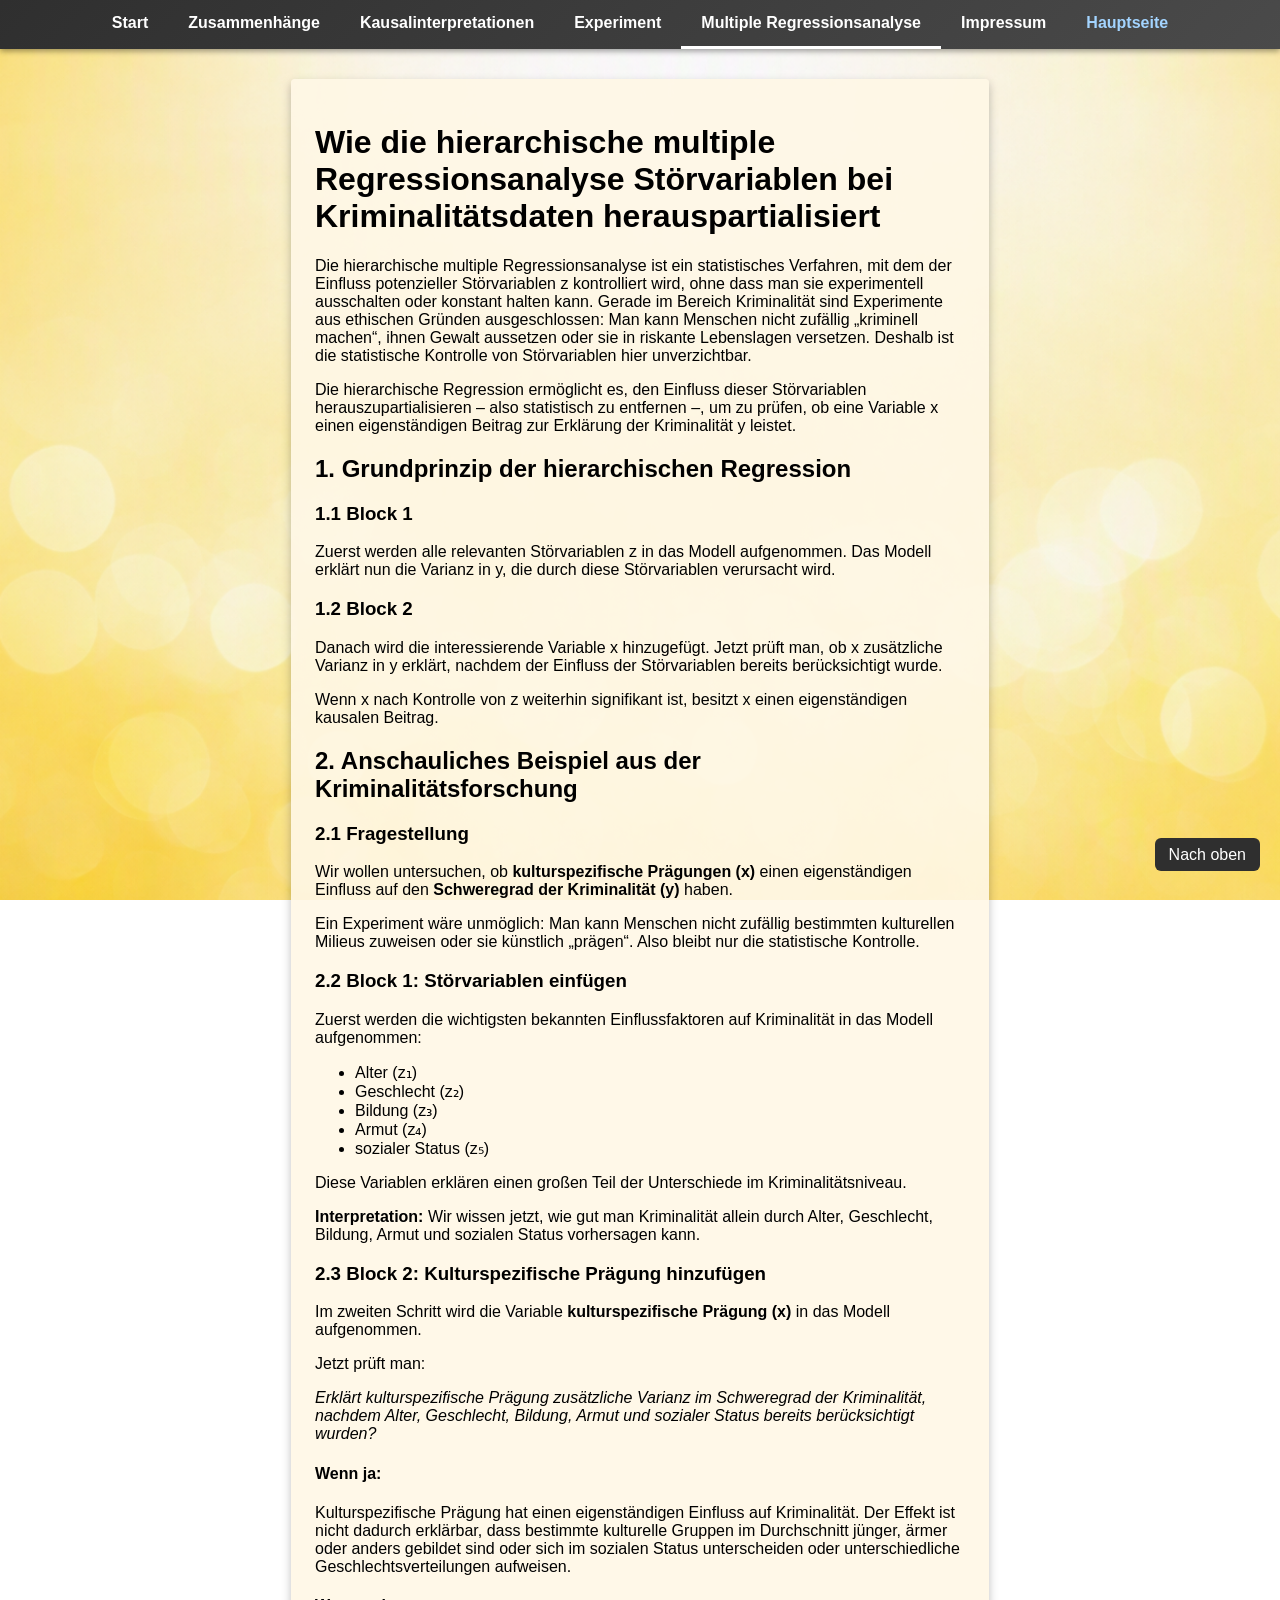
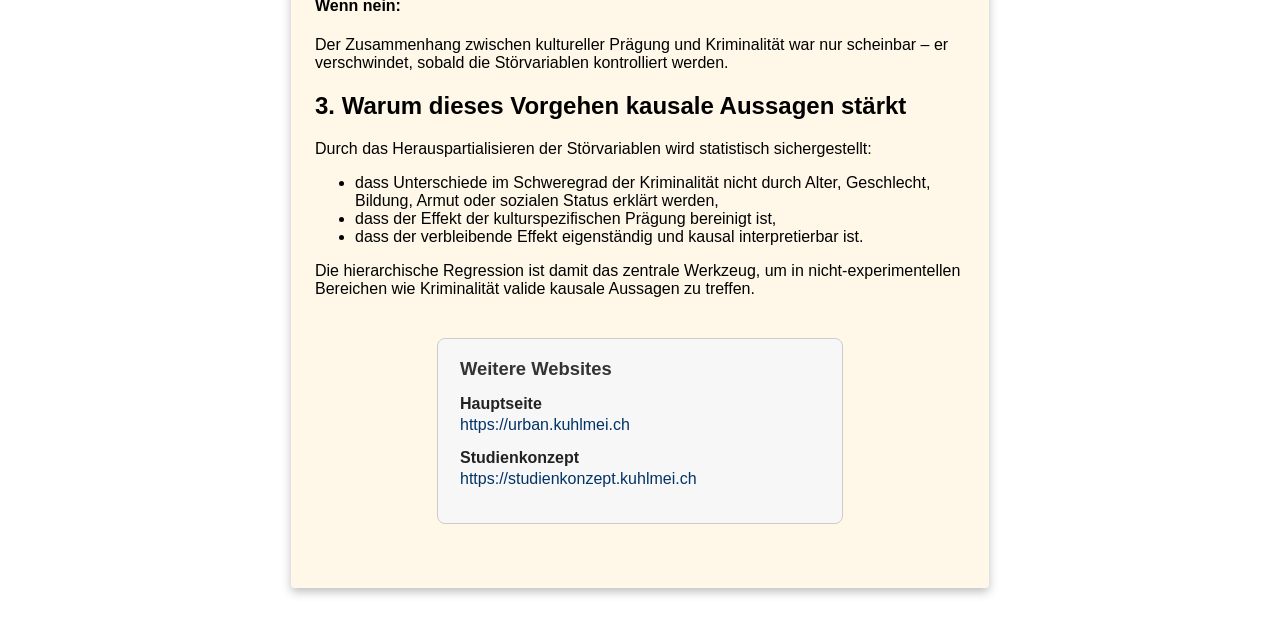
<file: regressionsanalyse.html>
<!DOCTYPE html>
<html lang="de">
<head>
    <meta charset="UTF-8">

    <title>Hierarchische multiple Regression: Störvariablen bei Kriminalitätsdaten herauspartialisieren</title>
    
    <meta name="description" content="Mit hierarchischer Regression wird geprüft, ob kulturspezifische Prägung Kriminalität auch nach Kontrolle von Alter, Geschlecht, Bildung, Armut und sozialem Status eigenständig erklärt.">

    <meta name="viewport" content="width=device-width, initial-scale=1.0">

        <!-- Google Analytics GA4 -->
    <script async src="https://www.googletagmanager.com/gtag/js?id=G-37CLNTBSNG"></script>
    <script>
        window.dataLayer = window.dataLayer || [];
        function gtag(){dataLayer.push(arguments);}
        gtag('js', new Date());
        gtag('config', 'G-37CLNTBSNG');
    </script>

    <!-- Gemeinsame CSS-Datei -->
    <link rel="stylesheet" href="style.css">

<link rel="canonical" href="https://kausalitaetsnachweis.kuhlmei.ch/regressionsanalyse.html">

<script type="application/ld+json">
{
  "@context": "https://schema.org",
  "@graph": [

    {
      "@type": "WebSite",
      "@id": "https://kausalitaetsnachweis.kuhlmei.ch/#website",
      "url": "https://kausalitaetsnachweis.kuhlmei.ch/",
      "name": "Kausalitätsnachweis",
      "publisher": {
        "@id": "https://kausalitaetsnachweis.kuhlmei.ch/#organization"
      }
    },

    {
      "@type": "WebPage",
      "@id": "https://kausalitaetsnachweis.kuhlmei.ch/regressionsanalyse.html#webpage",
      "url": "https://kausalitaetsnachweis.kuhlmei.ch/regressionsanalyse.html",
      "name": "Wie die hierarchische multiple Regressionsanalyse Störvariablen bei Kriminalitätsdaten herauspartialisiert",
      "isPartOf": {
        "@id": "https://kausalitaetsnachweis.kuhlmei.ch/#website"
      },
      "breadcrumb": {
        "@id": "https://kausalitaetsnachweis.kuhlmei.ch/regressionsanalyse.html#breadcrumb"
      },
      "description": "Mit hierarchischer Regression wird geprüft, ob kulturspezifische Prägung Kriminalität auch nach Kontrolle von Alter, Geschlecht, Bildung, Armut und sozialem Status eigenständig erklärt.",
      "inLanguage": "de"
    },

    {
      "@type": "BreadcrumbList",
      "@id": "https://kausalitaetsnachweis.kuhlmei.ch/regressionsanalyse.html#breadcrumb",
      "itemListElement": [
        {
          "@type": "ListItem",
          "position": 1,
          "name": "Start",
          "item": "https://kausalitaetsnachweis.kuhlmei.ch/index.html"
        },
        {
          "@type": "ListItem",
          "position": 2,
          "name": "Multiple Regressionsanalyse",
          "item": "https://kausalitaetsnachweis.kuhlmei.ch/regressionsanalyse.html"
        }
      ]
    },

    {
      "@type": "Article",
      "@id": "https://kausalitaetsnachweis.kuhlmei.ch/regressionsanalyse.html#article",
      "headline": "Wie die hierarchische multiple Regressionsanalyse Störvariablen bei Kriminalitätsdaten herauspartialisiert",
      "description": "Mit hierarchischer Regression wird geprüft, ob kulturspezifische Prägung Kriminalität auch nach Kontrolle von Alter, Geschlecht, Bildung, Armut und sozialem Status eigenständig erklärt.",
      "author": {
        "@id": "https://urban.kuhlmei.ch/#person"
      },
      "publisher": {
        "@id": "https://kausalitaetsnachweis.kuhlmei.ch/#organization"
      },
      "mainEntityOfPage": {
        "@id": "https://kausalitaetsnachweis.kuhlmei.ch/regressionsanalyse.html#webpage"
      },
      "inLanguage": "de"
    },

    {
      "@type": "Person",
      "@id": "https://urban.kuhlmei.ch/#person",
      "name": "Dr. Eckehard Kuhlmei",
      "url": "https://urban.kuhlmei.ch"
    },

    {
      "@type": "Organization",
      "@id": "https://kausalitaetsnachweis.kuhlmei.ch/#organization",
      "name": "Kausalitätsnachweis",
      "url": "https://kausalitaetsnachweis.kuhlmei.ch"
    }

  ]
}
</script>


</head>

<body>

    <!-- Navigation -->
    <nav class="main-nav">
        <ul>
            <li><a href="index.html">Start</a></li>
            <li><a href="zusammenhaenge.html">Zusammenhänge</a></li>
            <li><a href="kausalinterpretationen.html">Kausalinterpretationen</a></li>
            <li><a href="experiment.html">Experiment</a></li>
            <li><a href="regressionsanalyse.html" class="active">Multiple Regressionsanalyse</a></li>
            <li><a href="impressum.html">Impressum</a></li>
            <li><a href="https://urban.kuhlmei.ch" style="color:#a3d4ff;">Hauptseite</a></li>
        </ul>
    </nav>

    <!-- Seiteninhalt -->
    <main class="page-wrapper">

        <h1>Wie die hierarchische multiple Regressionsanalyse Störvariablen bei Kriminalitätsdaten herauspartialisiert</h1>

<p>Die hierarchische multiple Regressionsanalyse ist ein statistisches Verfahren, mit dem der Einfluss potenzieller Störvariablen z kontrolliert wird, ohne dass man sie experimentell ausschalten oder konstant halten kann. Gerade im Bereich Kriminalität sind Experimente aus ethischen Gründen ausgeschlossen: Man kann Menschen nicht zufällig „kriminell machen“, ihnen Gewalt aussetzen oder sie in riskante Lebenslagen versetzen. Deshalb ist die statistische Kontrolle von Störvariablen hier unverzichtbar.</p>

<p>Die hierarchische Regression ermöglicht es, den Einfluss dieser Störvariablen herauszupartialisieren – also statistisch zu entfernen –, um zu prüfen, ob eine Variable x einen eigenständigen Beitrag zur Erklärung der Kriminalität y leistet.</p>

<h2>1. Grundprinzip der hierarchischen Regression</h2>

<h3>1.1 Block 1</h3> Zuerst werden alle relevanten Störvariablen z in das Modell aufgenommen. Das Modell erklärt nun die Varianz in y, die durch diese Störvariablen verursacht wird.

<h3>1.2 Block 2</h3> Danach wird die interessierende Variable x hinzugefügt. Jetzt prüft man, ob x zusätzliche Varianz in y erklärt, nachdem der Einfluss der Störvariablen bereits berücksichtigt wurde.</p>

<p>Wenn x nach Kontrolle von z weiterhin signifikant ist, besitzt x einen eigenständigen kausalen Beitrag.</p>

<h2>2. Anschauliches Beispiel aus der Kriminalitätsforschung</h2>

<h3>2.1 Fragestellung</h3>
<p>Wir wollen untersuchen, ob <strong>kulturspezifische Prägungen (x)</strong> einen eigenständigen Einfluss auf den <strong>Schweregrad der Kriminalität (y)</strong> haben.</p>

<p>Ein Experiment wäre unmöglich: Man kann Menschen nicht zufällig bestimmten kulturellen Milieus zuweisen oder sie künstlich „prägen“. Also bleibt nur die statistische Kontrolle.</p>

<h3>2.2 Block 1: Störvariablen einfügen</h3>

<p>Zuerst werden die wichtigsten bekannten Einflussfaktoren auf Kriminalität in das Modell aufgenommen:</p>

<ul>
    <li>Alter (z₁)</li>
    <li>Geschlecht (z₂)</li>
    <li>Bildung (z₃)</li>
    <li>Armut (z₄)</li>
    <li>sozialer Status (z₅)</li>
</ul>

<p>Diese Variablen erklären einen großen Teil der Unterschiede im Kriminalitätsniveau.</p>

<p><strong>Interpretation:</strong> Wir wissen jetzt, wie gut man Kriminalität allein durch Alter, Geschlecht, Bildung, Armut und sozialen Status vorhersagen kann.</p>

<h3>2.3 Block 2: Kulturspezifische Prägung hinzufügen</h3>

<p>Im zweiten Schritt wird die Variable <strong>kulturspezifische Prägung (x)</strong> in das Modell aufgenommen.</p>

<p>Jetzt prüft man:</p>

<p><em>Erklärt kulturspezifische Prägung zusätzliche Varianz im Schweregrad der Kriminalität, nachdem Alter, Geschlecht, Bildung, Armut und sozialer Status bereits berücksichtigt wurden?</em></p>

<h4>Wenn ja:</h4>
<p>Kulturspezifische Prägung hat einen eigenständigen Einfluss auf Kriminalität. Der Effekt ist nicht dadurch erklärbar, dass bestimmte kulturelle Gruppen im Durchschnitt jünger, ärmer oder anders gebildet sind oder sich im sozialen Status unterscheiden oder unterschiedliche Geschlechtsverteilungen aufweisen.</p>

<h4>Wenn nein:</h4>
<p>Der Zusammenhang zwischen kultureller Prägung und Kriminalität war nur scheinbar – er verschwindet, sobald die Störvariablen kontrolliert werden.</p>

<h2>3. Warum dieses Vorgehen kausale Aussagen stärkt</h2>

<p>Durch das Herauspartialisieren der Störvariablen wird statistisch sichergestellt:</p>

<ul>
    <li>dass Unterschiede im Schweregrad der Kriminalität nicht durch Alter, Geschlecht, Bildung, Armut oder sozialen Status erklärt werden,</li>
    <li>dass der Effekt der kulturspezifischen Prägung bereinigt ist,</li>
    <li>dass der verbleibende Effekt eigenständig und kausal interpretierbar ist.</li>
</ul>

<p>Die hierarchische Regression ist damit das zentrale Werkzeug, um in nicht‑experimentellen Bereichen wie Kriminalität valide kausale Aussagen zu treffen.</p>


<div class="linkbox small-centered">

    <h3>Weitere Websites</h3>

    <div class="item">
        <span>Hauptseite</span>
        <a href="https://urban.kuhlmei.ch" target="_blank">
            https://urban.kuhlmei.ch
        </a>
    </div>

    <div class="item">
        <span>Studienkonzept</span>
        <a href="https://studienkonzept.kuhlmei.ch" target="_blank">
            https://studienkonzept.kuhlmei.ch
        </a>
    </div>

</div>

</main>

<!-- Button Nach oben -->
<p class="back-to-top-wrapper" style="position:fixed; bottom:20px; right:20px;">
    <a href="#top" class="back-to-top">Nach oben</a>
</p>


</body>
</html>
</file>
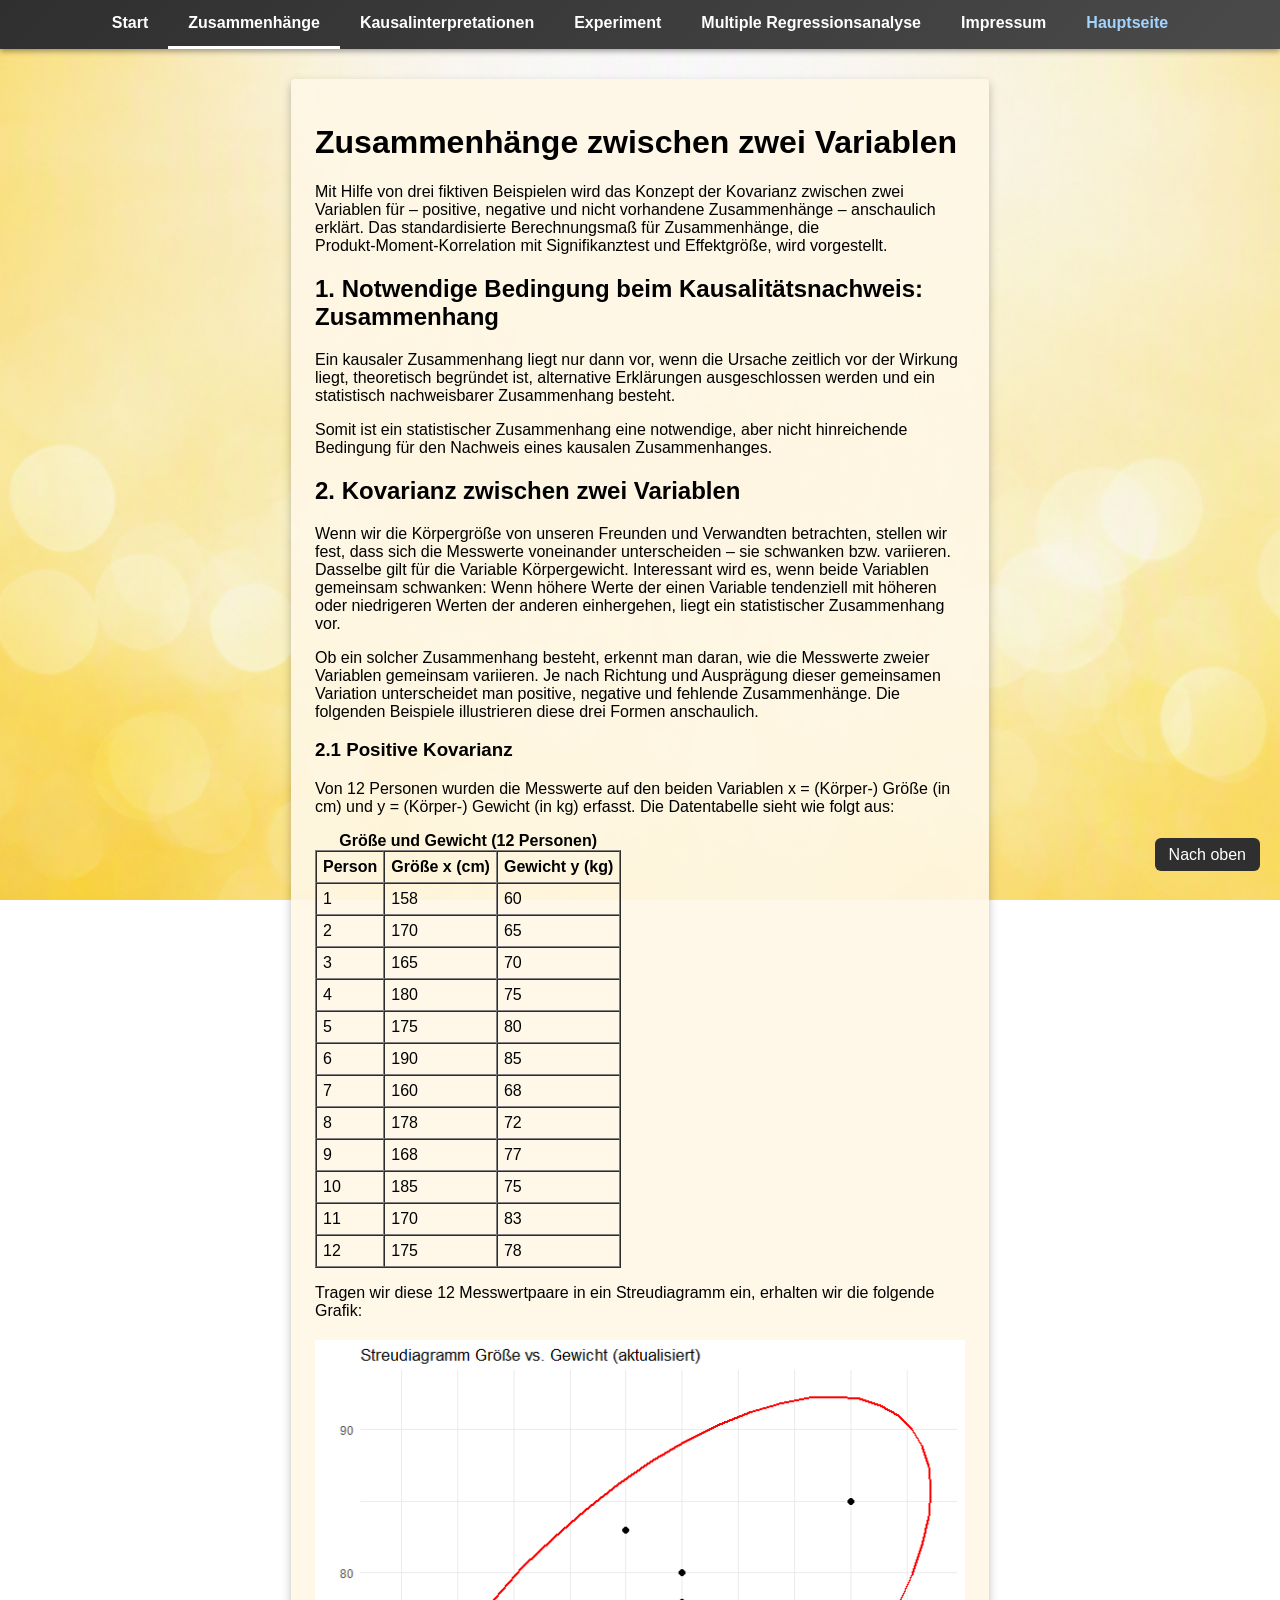
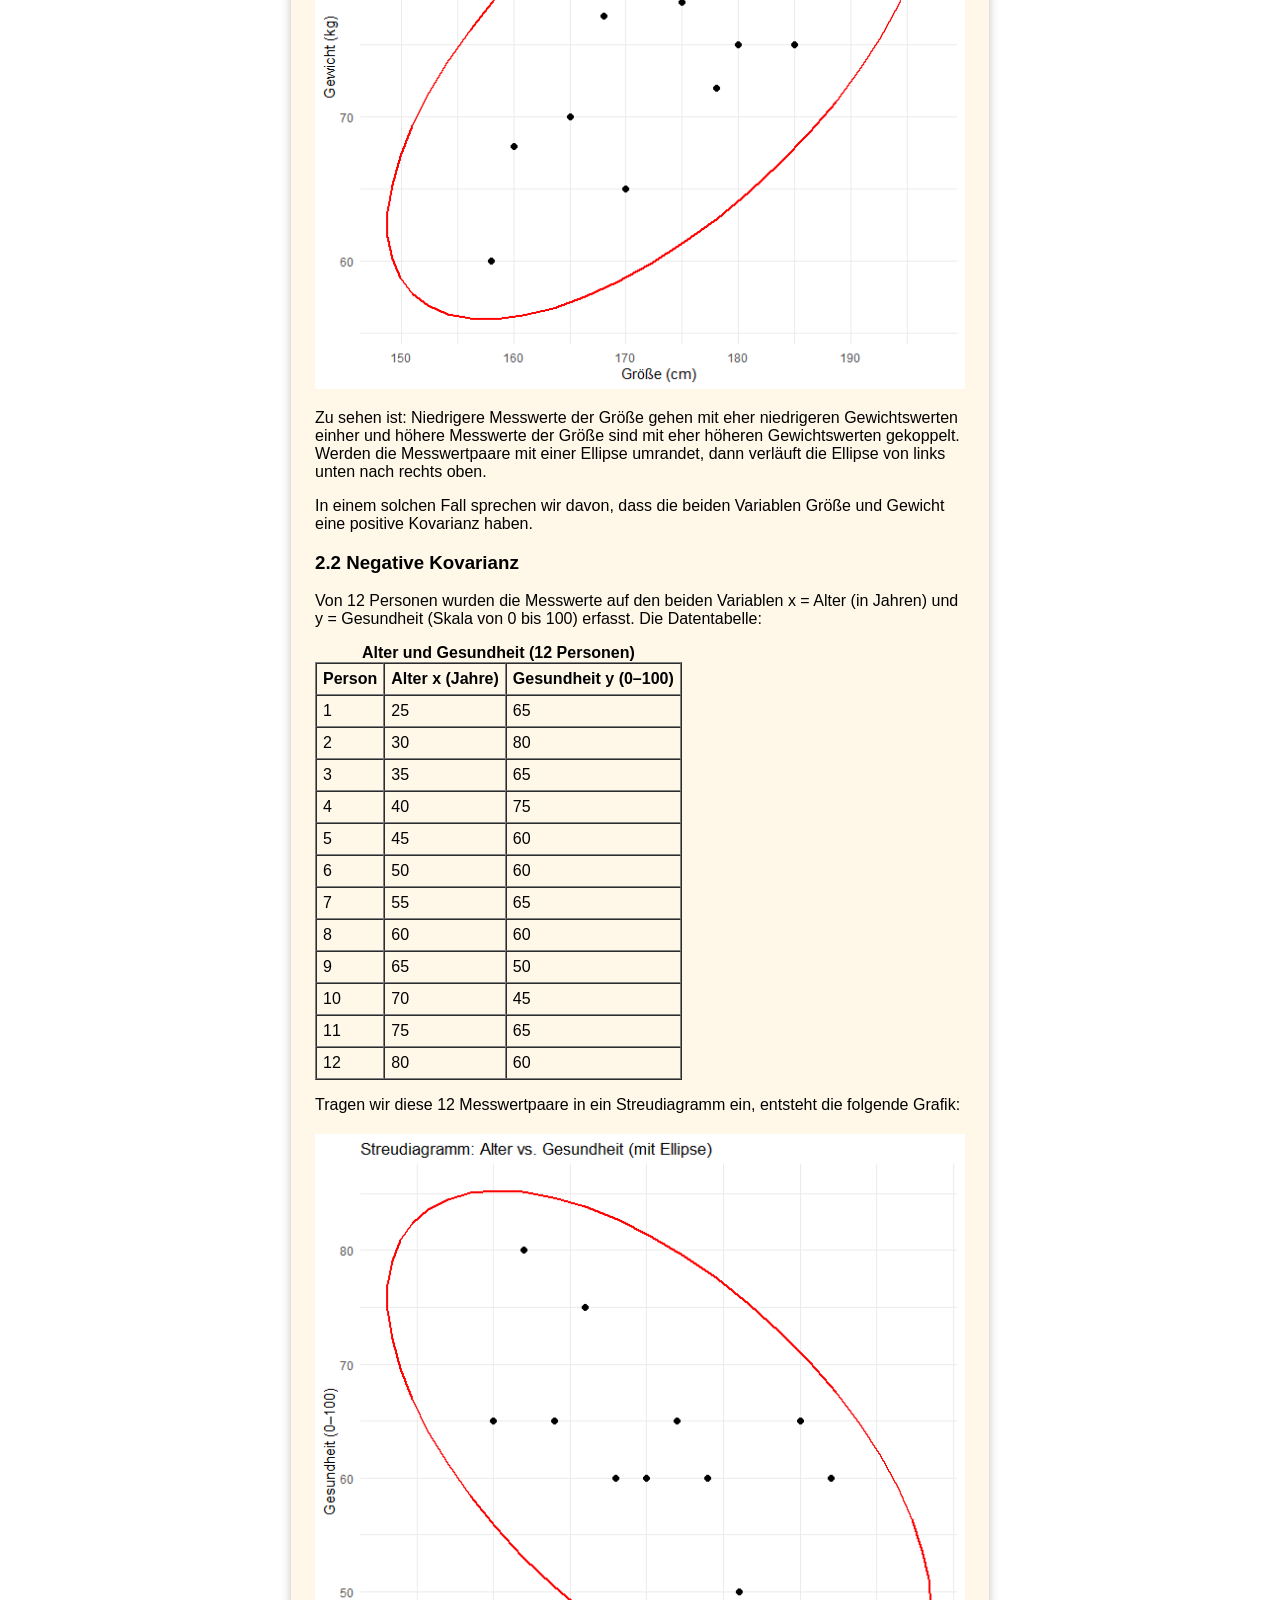
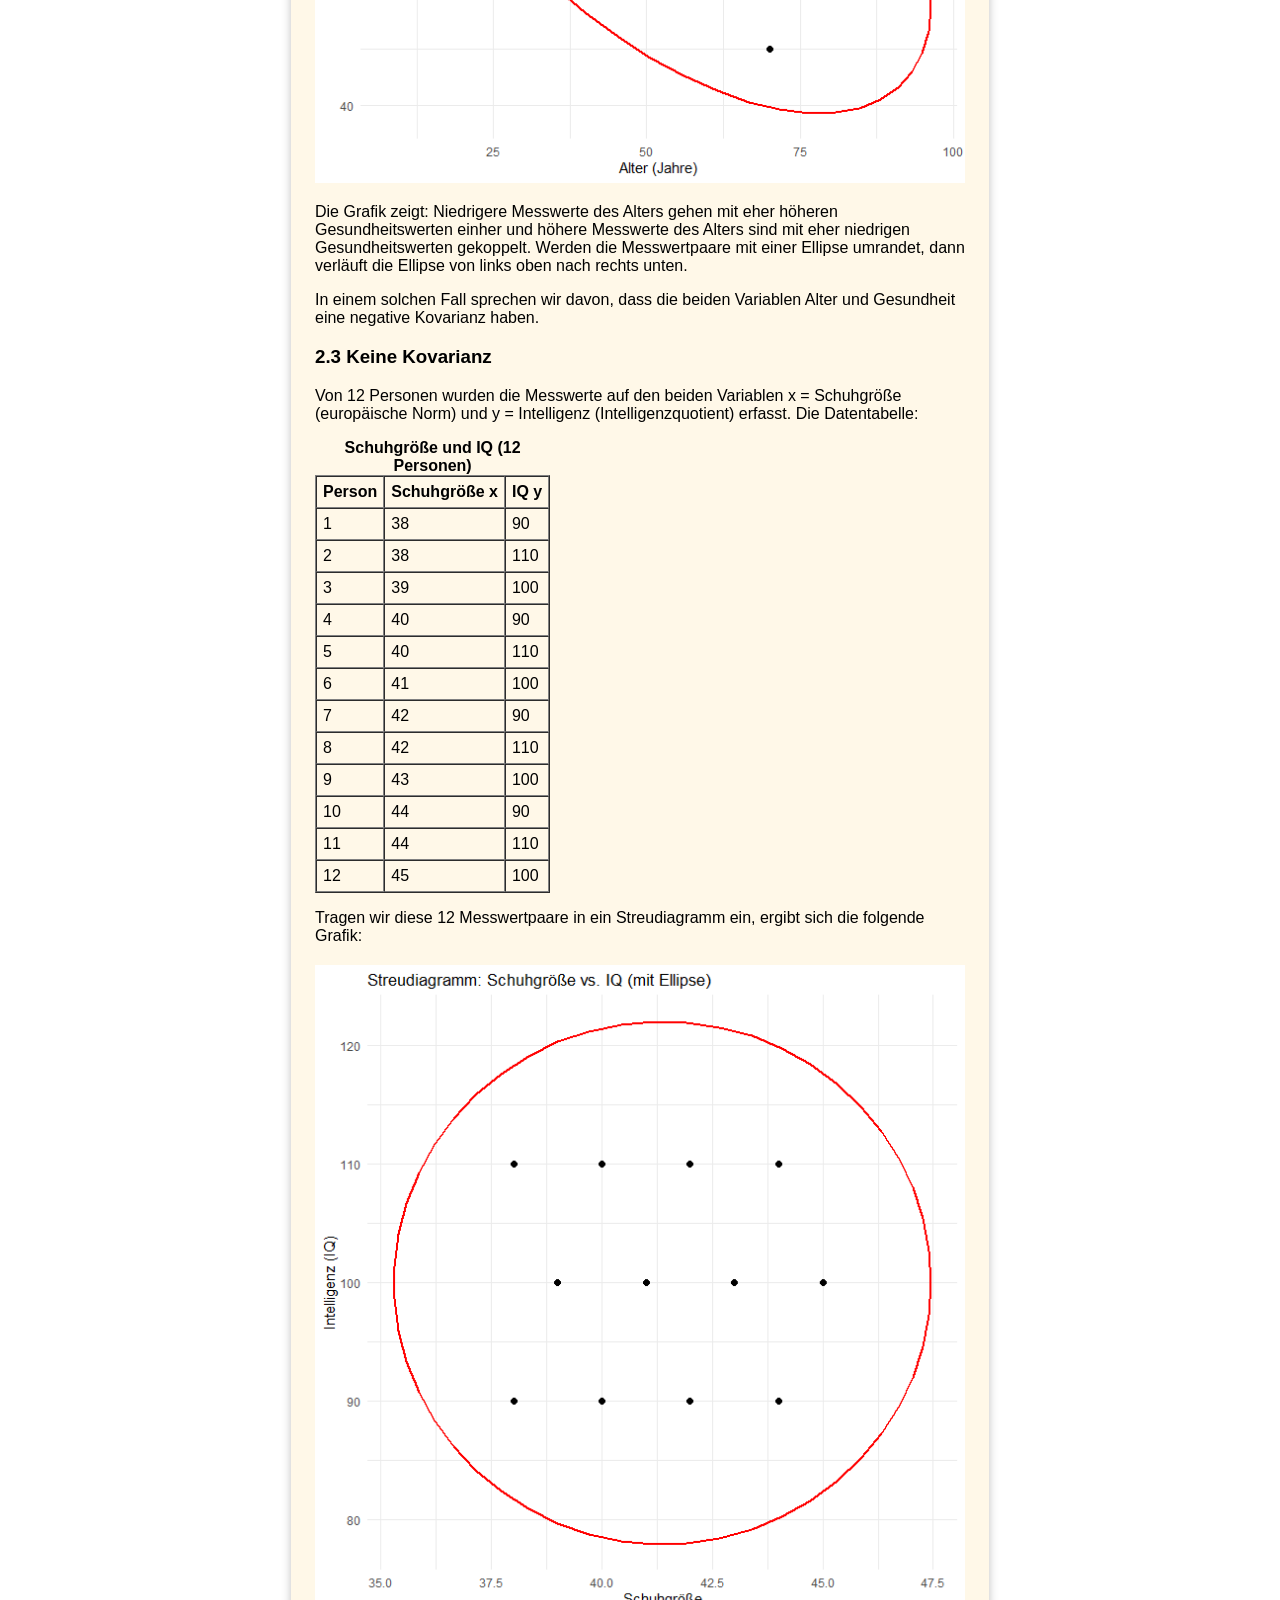
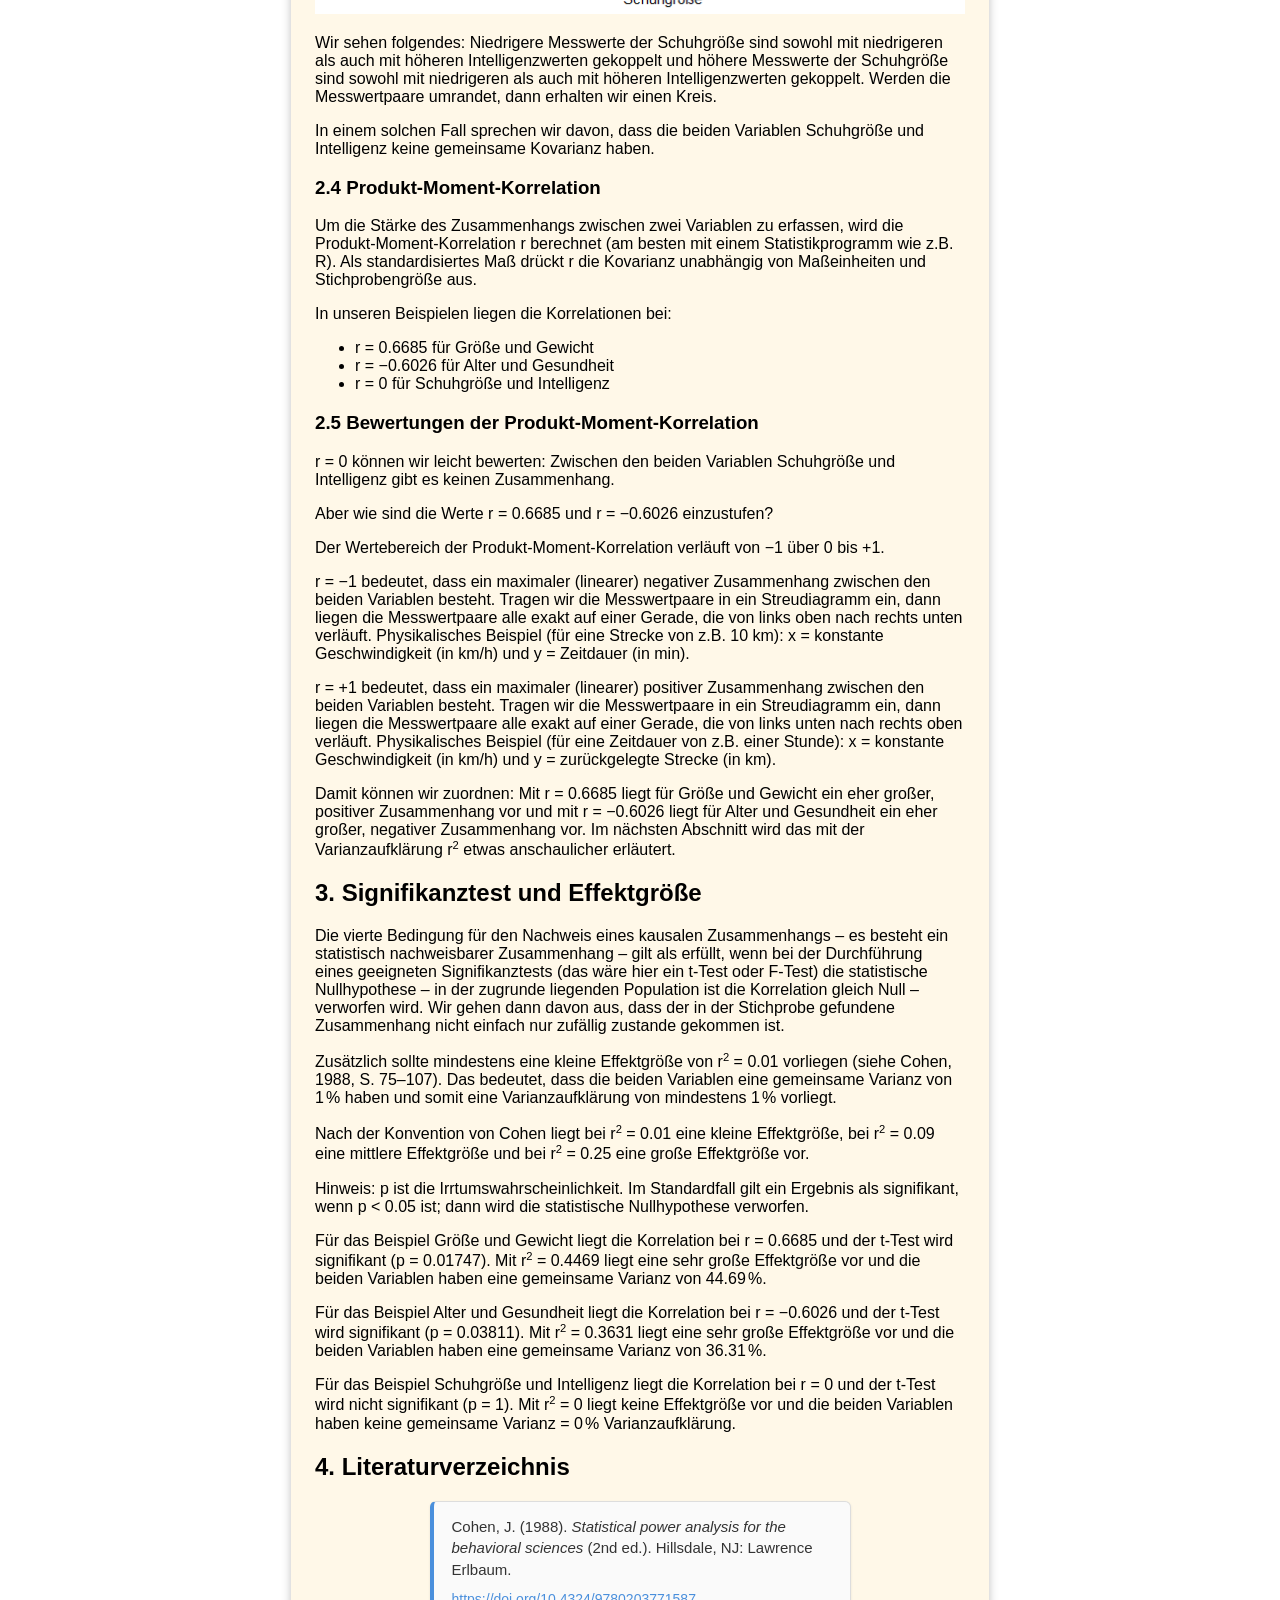
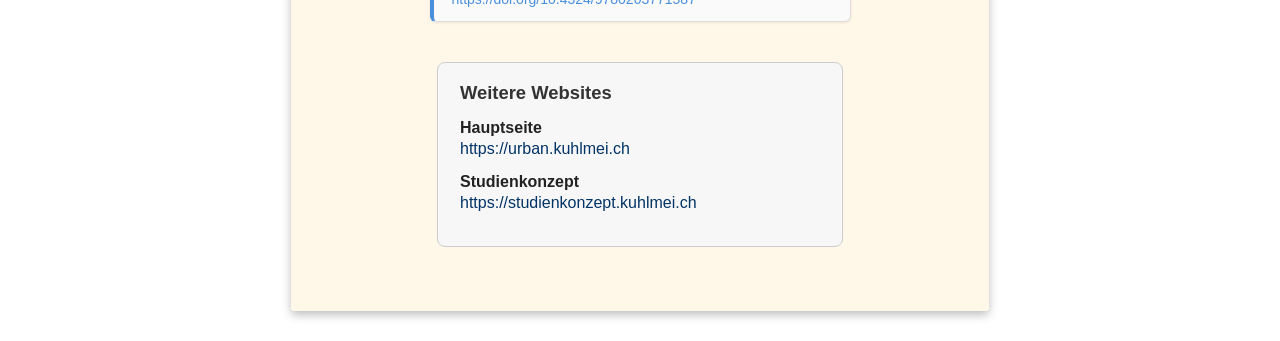
<file: zusammenhaenge.html>
<!DOCTYPE html>
<html lang="de">
<head>
    <meta charset="UTF-8">

    <title>Zusammenhänge zwischen zwei Variablen – Kovarianz, Korrelation und statistische Grundlagen</title>

<meta name="description" content="Positive, negative und fehlende Kovarianz, Produkt‑Moment‑Korrelation, Signifikanztest und Effektgröße – Grundlagen statistischer Zusammenhänge.">
    
    <meta name="viewport" content="width=device-width, initial-scale=1.0">

    <!-- Google Analytics GA4 -->
    <script async src="https://www.googletagmanager.com/gtag/js?id=G-37CLNTBSNG"></script>
    <script>
        window.dataLayer = window.dataLayer || [];
        function gtag(){dataLayer.push(arguments);}
        gtag('js', new Date());
        gtag('config', 'G-37CLNTBSNG');
    </script>

    <!-- Gemeinsame CSS-Datei -->
    <link rel="stylesheet" href="style.css">

<link rel="canonical" href="https://kausalitaetsnachweis.kuhlmei.ch/zusammenhaenge.html">

<script type="application/ld+json">
{
  "@context": "https://schema.org",
  "@graph": [

    {
      "@type": "WebPage",
      "@id": "https://kausalitaetsnachweis.kuhlmei.ch/zusammenhaenge.html#webpage",
      "url": "https://kausalitaetsnachweis.kuhlmei.ch/zusammenhaenge.html",
      "name": "Zusammenhänge zwischen zwei Variablen",
      "description": "Erklärung von Kovarianz, Korrelation, Signifikanztest und Effektgröße anhand dreier fiktiver Beispiele."
    },

    {
      "@type": "Person",
      "@id": "https://urban.kuhlmei.ch/#person",
      "name": "Eckehard Kuhlmei",
      "jobTitle": "Psychologe, Statistikdozent",
      "identifier": "https://orcid.org/0009-0002-9518-7244",
      "sameAs": [
        "https://orcid.org/0009-0002-9518-7244",
        "https://zenodo.org/doi/10.5281/zenodo.22239282"
      ]
    },

    {
      "@type": "BreadcrumbList",
      "@id": "https://kausalitaetsnachweis.kuhlmei.ch/zusammenhaenge.html#breadcrumb",
      "itemListElement": [
        {
          "@type": "ListItem",
          "position": 1,
          "name": "Start",
          "item": "https://kausalitaetsnachweis.kuhlmei.ch/"
        },
        {
          "@type": "ListItem",
          "position": 2,
          "name": "Zusammenhänge",
          "item": "https://kausalitaetsnachweis.kuhlmei.ch/zusammenhaenge.html"
        }
      ]
    },

    {
      "@type": "DataCatalog",
      "@id": "https://kausalitaetsnachweis.kuhlmei.ch/zusammenhaenge.html#catalog",
      "name": "Kausalitätsnachweis – Zusammenhänge",
      "url": "https://kausalitaetsnachweis.kuhlmei.ch/zusammenhaenge.html",
      "description": "Drei fiktive Datensätze zur Illustration positiver, negativer und fehlender Kovarianz zwischen zwei Variablen.",
      "creator": {
        "@type": "Person",
        "@id": "https://urban.kuhlmei.ch/#person"
      },
      "dataset": [
        "https://kausalitaetsnachweis.kuhlmei.ch/zusammenhaenge.html#dataset-groesse-gewicht",
        "https://kausalitaetsnachweis.kuhlmei.ch/zusammenhaenge.html#dataset-alter-gesundheit",
        "https://kausalitaetsnachweis.kuhlmei.ch/zusammenhaenge.html#dataset-schuhgroesse-iq"
      ]
    },

    {
      "@type": "Dataset",
      "@id": "https://kausalitaetsnachweis.kuhlmei.ch/zusammenhaenge.html#dataset-groesse-gewicht",
      "name": "Größe und Gewicht – Positive Kovarianz",
      "description": "Fiktiver Datensatz mit 12 Personen zur Demonstration einer positiven Kovarianz zwischen Körpergröße und Körpergewicht.",
      "keywords": ["Kovarianz", "positive Kovarianz", "Größe", "Gewicht", "Statistik"],
      "variableMeasured": [
        { "@type": "PropertyValue", "name": "Größe", "unitText": "cm" },
        { "@type": "PropertyValue", "name": "Gewicht", "unitText": "kg" }
      ],
      "distribution": {
        "@type": "DataDownload",
        "encodingFormat": "text/html",
        "contentUrl": "https://kausalitaetsnachweis.kuhlmei.ch/zusammenhaenge.html"
      },
      "data": {
        "@type": "DataTable",
        "name": "Größe und Gewicht (12 Personen)",
        "column": ["Person", "Größe", "Gewicht"],
        "dataRecord": [
          {"@type": "DataRecord", "Person": 1, "Größe": 158, "Gewicht": 60},
          {"@type": "DataRecord", "Person": 2, "Größe": 170, "Gewicht": 65},
          {"@type": "DataRecord", "Person": 3, "Größe": 165, "Gewicht": 70},
          {"@type": "DataRecord", "Person": 4, "Größe": 180, "Gewicht": 75},
          {"@type": "DataRecord", "Person": 5, "Größe": 175, "Gewicht": 80},
          {"@type": "DataRecord", "Person": 6, "Größe": 190, "Gewicht": 85},
          {"@type": "DataRecord", "Person": 7, "Größe": 160, "Gewicht": 68},
          {"@type": "DataRecord", "Person": 8, "Größe": 178, "Gewicht": 72},
          {"@type": "DataRecord", "Person": 9, "Größe": 168, "Gewicht": 77},
          {"@type": "DataRecord", "Person": 10, "Größe": 185, "Gewicht": 75},
          {"@type": "DataRecord", "Person": 11, "Größe": 170, "Gewicht": 83},
          {"@type": "DataRecord", "Person": 12, "Größe": 175, "Gewicht": 78}
        ]
      }
    },

    {
      "@type": "Dataset",
      "@id": "https://kausalitaetsnachweis.kuhlmei.ch/zusammenhaenge.html#dataset-alter-gesundheit",
      "name": "Alter und Gesundheit – Negative Kovarianz",
      "description": "Fiktiver Datensatz mit 12 Personen zur Demonstration einer negativen Kovarianz zwischen Alter und Gesundheit.",
      "keywords": ["Kovarianz", "negative Kovarianz", "Alter", "Gesundheit", "Statistik"],
      "variableMeasured": [
        { "@type": "PropertyValue", "name": "Alter", "unitText": "Jahre" },
        { "@type": "PropertyValue", "name": "Gesundheit", "unitText": "0–100 Skala" }
      ],
      "distribution": {
        "@type": "DataDownload",
        "encodingFormat": "text/html",
        "contentUrl": "https://kausalitaetsnachweis.kuhlmei.ch/zusammenhaenge.html"
      },
      "data": {
        "@type": "DataTable",
        "name": "Alter und Gesundheit (12 Personen)",
        "column": ["Person", "Alter", "Gesundheit"],
        "dataRecord": [
          {"@type": "DataRecord", "Person": 1, "Alter": 25, "Gesundheit": 65},
          {"@type": "DataRecord", "Person": 2, "Alter": 30, "Gesundheit": 80},
          {"@type": "DataRecord", "Person": 3, "Alter": 35, "Gesundheit": 65},
          {"@type": "DataRecord", "Person": 4, "Alter": 40, "Gesundheit": 75},
          {"@type": "DataRecord", "Person": 5, "Alter": 45, "Gesundheit": 60},
          {"@type": "DataRecord", "Person": 6, "Alter": 50, "Gesundheit": 60},
          {"@type": "DataRecord", "Person": 7, "Alter": 55, "Gesundheit": 65},
          {"@type": "DataRecord", "Person": 8, "Alter": 60, "Gesundheit": 60},
          {"@type": "DataRecord", "Person": 9, "Alter": 65, "Gesundheit": 50},
          {"@type": "DataRecord", "Person": 10, "Alter": 70, "Gesundheit": 45},
          {"@type": "DataRecord", "Person": 11, "Alter": 75, "Gesundheit": 65},
          {"@type": "DataRecord", "Person": 12, "Alter": 80, "Gesundheit": 60}
        ]
      }
    },

    {
      "@type": "Dataset",
      "@id": "https://kausalitaetsnachweis.kuhlmei.ch/zusammenhaenge.html#dataset-schuhgroesse-iq",
      "name": "Schuhgröße und IQ – Keine Kovarianz",
      "description": "Fiktiver Datensatz mit 12 Personen zur Demonstration eines fehlenden Zusammenhangs zwischen Schuhgröße und Intelligenz.",
      "keywords": ["Kovarianz", "keine Kovarianz", "Schuhgröße", "IQ", "Statistik"],
      "variableMeasured": [
        { "@type": "PropertyValue", "name": "Schuhgröße", "unitText": "EU" },
        { "@type": "PropertyValue", "name": "IQ", "unitText": "Intelligenzquotient" }
      ],
      "distribution": {
        "@type": "DataDownload",
        "encodingFormat": "text/html",
        "contentUrl": "https://kausalitaetsnachweis.kuhlmei.ch/zusammenhaenge.html"
      },
      "data": {
        "@type": "DataTable",
        "name": "Schuhgröße und IQ (12 Personen)",
        "column": ["Person", "Schuhgröße", "IQ"],
        "dataRecord": [
          {"@type": "DataRecord", "Person": 1, "Schuhgröße": 38, "IQ": 90},
          {"@type": "DataRecord", "Person": 2, "Schuhgröße": 38, "IQ": 110},
          {"@type": "DataRecord", "Person": 3, "Schuhgröße": 39, "IQ": 100},
          {"@type": "DataRecord", "Person": 4, "Schuhgröße": 40, "IQ": 90},
          {"@type": "DataRecord", "Person": 5, "Schuhgröße": 40, "IQ": 110},
          {"@type": "DataRecord", "Person": 6, "Schuhgröße": 41, "IQ": 100},
          {"@type": "DataRecord", "Person": 7, "Schuhgröße": 42, "IQ": 90},
          {"@type": "DataRecord", "Person": 8, "Schuhgröße": 42, "IQ": 110},
          {"@type": "DataRecord", "Person": 9, "Schuhgröße": 43, "IQ": 100},
          {"@type": "DataRecord", "Person": 10, "Schuhgröße": 44, "IQ": 90},
          {"@type": "DataRecord", "Person": 11, "Schuhgröße": 44, "IQ": 110},
          {"@type": "DataRecord", "Person": 12, "Schuhgröße": 45, "IQ": 100}
        ]
      }
    }

  ]
}
</script>

</head>

<body>

    <!-- Navigation -->
    <nav class="main-nav">
        <ul>
            <li><a href="index.html">Start</a></li>
            <li><a href="zusammenhaenge.html" class="active">Zusammenhänge</a></li>
            <li><a href="kausalinterpretationen.html">Kausalinterpretationen</a></li>
            <li><a href="experiment.html">Experiment</a></li>
            <li><a href="regressionsanalyse.html">Multiple Regressionsanalyse</a></li>
            <li><a href="impressum.html">Impressum</a></li>
            <li><a href="https://urban.kuhlmei.ch" style="color:#a3d4ff;">Hauptseite</a></li>
        </ul>
    </nav>

    <!-- Seiteninhalt -->
    <div class="page-wrapper">

      
<h1> Zusammenhänge zwischen zwei Variablen </h1>

<p> Mit Hilfe von drei fiktiven Beispielen wird das Konzept der Kovarianz zwischen zwei Variablen für – positive, negative und nicht vorhandene Zusammenhänge – anschaulich erklärt. 
Das standardisierte Berechnungsmaß für Zusammenhänge, die Produkt‑Moment‑Korrelation mit Signifikanztest und Effektgröße, wird vorgestellt. </p>

<h2> 1. Notwendige Bedingung beim Kausalitätsnachweis: Zusammenhang </h2>

<p>Ein kausaler Zusammenhang liegt nur dann vor, wenn die Ursache zeitlich vor der Wirkung liegt, theoretisch begründet ist, alternative Erklärungen ausgeschlossen werden und ein statistisch nachweisbarer Zusammenhang besteht.</p>

<p>Somit ist ein statistischer Zusammenhang eine notwendige, aber nicht hinreichende Bedingung für den Nachweis eines kausalen Zusammenhanges.</p>

<h2> 2. Kovarianz zwischen zwei Variablen </h2>

<p>Wenn wir die Körpergröße von unseren Freunden und Verwandten betrachten, stellen wir fest, dass sich die Messwerte voneinander unterscheiden – sie schwanken bzw. variieren. Dasselbe gilt für die Variable Körpergewicht. Interessant wird es, wenn beide Variablen gemeinsam schwanken: Wenn höhere Werte der einen Variable tendenziell mit höheren oder niedrigeren Werten der anderen einhergehen, liegt ein statistischer Zusammenhang vor.</p>

<p>Ob ein solcher Zusammenhang besteht, erkennt man daran, wie die Messwerte zweier Variablen gemeinsam variieren. Je nach Richtung und Ausprägung dieser gemeinsamen Variation unterscheidet man positive, negative und fehlende Zusammenhänge. Die folgenden Beispiele illustrieren diese drei Formen anschaulich.</p>

<h3> 2.1 Positive Kovarianz </h3>

<p>Von 12 Personen wurden die Messwerte auf den beiden Variablen x = (Körper‑) Größe (in cm) und y = (Körper‑) Gewicht (in kg) erfasst. Die Datentabelle sieht wie folgt aus:</p>

<table border="1" cellpadding="6" cellspacing="0">
  <caption><strong>Größe und Gewicht (12 Personen)</strong></caption>
  <tr>
    <th>Person</th>
    <th>Größe x (cm)</th>
    <th>Gewicht y (kg)</th>
  </tr>
  <tr><td>1</td><td>158</td><td>60</td></tr>
  <tr><td>2</td><td>170</td><td>65</td></tr>
  <tr><td>3</td><td>165</td><td>70</td></tr>
  <tr><td>4</td><td>180</td><td>75</td></tr>
  <tr><td>5</td><td>175</td><td>80</td></tr>
  <tr><td>6</td><td>190</td><td>85</td></tr>
  <tr><td>7</td><td>160</td><td>68</td></tr>
  <tr><td>8</td><td>178</td><td>72</td></tr>
  <tr><td>9</td><td>168</td><td>77</td></tr>
  <tr><td>10</td><td>185</td><td>75</td></tr>
  <tr><td>11</td><td>170</td><td>83</td></tr>
  <tr><td>12</td><td>175</td><td>78</td></tr>
</table>

<p>Tragen wir diese 12 Messwertpaare in ein Streudiagramm ein, erhalten wir die folgende Grafik:</p>

<p><img src="streudiagramm_groesse_gewicht.png" alt="Streudiagramm Größe Gewicht"></p>

<p>Zu sehen ist: Niedrigere Messwerte der Größe gehen mit eher niedrigeren Gewichtswerten einher und höhere Messwerte der Größe sind mit eher höheren Gewichtswerten gekoppelt. Werden die Messwertpaare mit einer Ellipse umrandet, dann verläuft die Ellipse von links unten nach rechts oben.</p>

<p>In einem solchen Fall sprechen wir davon, dass die beiden Variablen Größe und Gewicht eine positive Kovarianz haben.</p>

<h3> 2.2 Negative Kovarianz </h3>

<p>Von 12 Personen wurden die Messwerte auf den beiden Variablen x = Alter (in Jahren) und y = Gesundheit (Skala von 0 bis 100) erfasst. Die Datentabelle:</p>

<table border="1" cellpadding="6" cellspacing="0">
  <caption><strong>Alter und Gesundheit (12 Personen)</strong></caption>
  <tr>
    <th>Person</th>
    <th>Alter x (Jahre)</th>
    <th>Gesundheit y (0–100)</th>
  </tr>
  <tr><td>1</td><td>25</td><td>65</td></tr>
  <tr><td>2</td><td>30</td><td>80</td></tr>
  <tr><td>3</td><td>35</td><td>65</td></tr>
  <tr><td>4</td><td>40</td><td>75</td></tr>
  <tr><td>5</td><td>45</td><td>60</td></tr>
  <tr><td>6</td><td>50</td><td>60</td></tr>
  <tr><td>7</td><td>55</td><td>65</td></tr>
  <tr><td>8</td><td>60</td><td>60</td></tr>
  <tr><td>9</td><td>65</td><td>50</td></tr>
  <tr><td>10</td><td>70</td><td>45</td></tr>
  <tr><td>11</td><td>75</td><td>65</td></tr>
  <tr><td>12</td><td>80</td><td>60</td></tr>
</table>


<p>Tragen wir diese 12 Messwertpaare in ein Streudiagramm ein, entsteht die folgende Grafik:</p>

<p><img src="streudiagramm_alter_gesundheit.png" alt="Streudiagramm Alter Gesundheit"></p>

<p>Die Grafik zeigt: Niedrigere Messwerte des Alters gehen mit eher höheren Gesundheitswerten einher und höhere Messwerte des Alters sind mit eher niedrigen Gesundheitswerten gekoppelt. Werden die Messwertpaare mit einer Ellipse umrandet, dann verläuft die Ellipse von links oben nach rechts unten.</p>

<p>In einem solchen Fall sprechen wir davon, dass die beiden Variablen Alter und Gesundheit eine negative Kovarianz haben.</p>

<h3>2.3 Keine Kovarianz </h3>

<p>Von 12 Personen wurden die Messwerte auf den beiden Variablen x = Schuhgröße (europäische Norm) und y = Intelligenz (Intelligenzquotient) erfasst. Die Datentabelle:</p>

<table border="1" cellpadding="6" cellspacing="0">
  <caption><strong>Schuhgröße und IQ (12 Personen)</strong></caption>
  <tr>
    <th>Person</th>
    <th>Schuhgröße x</th>
    <th>IQ y</th>
  </tr>
  <tr><td>1</td><td>38</td><td>90</td></tr>
  <tr><td>2</td><td>38</td><td>110</td></tr>
  <tr><td>3</td><td>39</td><td>100</td></tr>
  <tr><td>4</td><td>40</td><td>90</td></tr>
  <tr><td>5</td><td>40</td><td>110</td></tr>
  <tr><td>6</td><td>41</td><td>100</td></tr>
  <tr><td>7</td><td>42</td><td>90</td></tr>
  <tr><td>8</td><td>42</td><td>110</td></tr>
  <tr><td>9</td><td>43</td><td>100</td></tr>
  <tr><td>10</td><td>44</td><td>90</td></tr>
  <tr><td>11</td><td>44</td><td>110</td></tr>
  <tr><td>12</td><td>45</td><td>100</td></tr>
</table>

<p>Tragen wir diese 12 Messwertpaare in ein Streudiagramm ein, ergibt sich die folgende Grafik:</p>

<p><img src="streudiagramm_schuhgroesse_intelligenz.png" alt="Streudiagramm Schuhgröße Intelligenz"></p>

<p>Wir sehen folgendes: Niedrigere Messwerte der Schuhgröße sind sowohl mit niedrigeren als auch mit höheren Intelligenzwerten gekoppelt und höhere Messwerte der Schuhgröße sind sowohl mit niedrigeren als auch mit höheren Intelligenzwerten gekoppelt. Werden die Messwertpaare umrandet, dann erhalten wir einen Kreis.</p>

<p>In einem solchen Fall sprechen wir davon, dass die beiden Variablen Schuhgröße und Intelligenz keine gemeinsame Kovarianz haben.</p>

<h3> 2.4 Produkt‑Moment‑Korrelation </h3>

<p>Um die Stärke des Zusammenhangs zwischen zwei Variablen zu erfassen, wird die Produkt‑Moment‑Korrelation r berechnet (am besten mit einem Statistikprogramm wie z.B. R). Als standardisiertes Maß drückt r die Kovarianz unabhängig von Maßeinheiten und Stichprobengröße aus.</p>

<p>In unseren Beispielen liegen die Korrelationen bei:</p>

<ul>
    <li>r = 0.6685 für Größe und Gewicht</li>
    <li>r = −0.6026 für Alter und Gesundheit</li>
    <li>r = 0 für Schuhgröße und Intelligenz</li>
</ul>

<h3> 2.5 Bewertungen der Produkt‑Moment‑Korrelation </h3>

<p>r = 0 können wir leicht bewerten: Zwischen den beiden Variablen Schuhgröße und Intelligenz gibt es keinen Zusammenhang.</p>

<p>Aber wie sind die Werte r = 0.6685 und r = −0.6026 einzustufen?</p>

<p>Der Wertebereich der Produkt‑Moment‑Korrelation verläuft von −1 über 0 bis +1.</p>

<p>r = −1 bedeutet, dass ein maximaler (linearer) negativer Zusammenhang zwischen den beiden Variablen besteht. Tragen wir die Messwertpaare in ein Streudiagramm ein, dann liegen die Messwertpaare alle exakt auf einer Gerade, die von links oben nach rechts unten verläuft. Physikalisches Beispiel (für eine Strecke von z.B. 10 km): x = konstante Geschwindigkeit (in km/h) und y = Zeitdauer (in min).</p>

<p>r = +1 bedeutet, dass ein maximaler (linearer) positiver Zusammenhang zwischen den beiden Variablen besteht. Tragen wir die Messwertpaare in ein Streudiagramm ein, dann liegen die Messwertpaare alle exakt auf einer Gerade, die von links unten nach rechts oben verläuft. Physikalisches Beispiel (für eine Zeitdauer von z.B. einer Stunde): x = konstante Geschwindigkeit (in km/h) und y = zurückgelegte Strecke (in km).</p>

<p>Damit können wir zuordnen: Mit r = 0.6685 liegt für Größe und Gewicht ein eher großer, positiver Zusammenhang vor und mit r = −0.6026 liegt für Alter und Gesundheit ein eher großer, negativer Zusammenhang vor. Im nächsten Abschnitt wird das mit der Varianzaufklärung r<sup class="supersmall">2</sup> etwas anschaulicher erläutert.</p>

<h2> 3. Signifikanztest und Effektgröße </h2>

<p>Die vierte Bedingung für den Nachweis eines kausalen Zusammenhangs – es besteht ein statistisch nachweisbarer Zusammenhang – gilt als erfüllt, wenn bei der Durchführung eines geeigneten Signifikanztests (das wäre hier ein t‑Test oder F‑Test) die statistische Nullhypothese – in der zugrunde liegenden Population ist die Korrelation gleich Null – verworfen wird. Wir gehen dann davon aus, dass der in der Stichprobe gefundene Zusammenhang nicht einfach nur zufällig zustande gekommen ist.</p>

<p>Zusätzlich sollte mindestens eine kleine Effektgröße von r<sup class="supersmall">2</sup> = 0.01 vorliegen (siehe Cohen, 1988, S. 75–107). Das bedeutet, dass die beiden Variablen eine gemeinsame Varianz von 1 % haben und somit eine Varianzaufklärung von mindestens 1 % vorliegt.</p>

<p>Nach der Konvention von Cohen liegt bei r<sup class="supersmall">2</sup> = 0.01 eine kleine Effektgröße, bei r<sup class="supersmall">2</sup> = 0.09 eine mittlere Effektgröße und bei r<sup class="supersmall">2</sup> = 0.25 eine große Effektgröße vor.</p>

<p>Hinweis: p ist die Irrtumswahrscheinlichkeit. Im Standardfall gilt ein Ergebnis als signifikant, wenn p < 0.05 ist; dann wird die statistische Nullhypothese verworfen.</p>

<p>Für das Beispiel Größe und Gewicht liegt die Korrelation bei r = 0.6685 und der t‑Test wird signifikant (p = 0.01747). Mit r<sup class="supersmall">2</sup> = 0.4469 liegt eine sehr große Effektgröße vor und die beiden Variablen haben eine gemeinsame Varianz von 44.69 %.</p>

<p>Für das Beispiel Alter und Gesundheit liegt die Korrelation bei r = −0.6026 und der t‑Test wird signifikant (p = 0.03811). Mit r<sup class="supersmall">2</sup> = 0.3631 liegt eine sehr große Effektgröße vor und die beiden Variablen haben eine gemeinsame Varianz von 36.31 %.</p>

<p>Für das Beispiel Schuhgröße und Intelligenz liegt die Korrelation bei r = 0 und der t‑Test wird nicht signifikant (p = 1). Mit r<sup class="supersmall">2</sup> = 0 liegt keine Effektgröße vor und die beiden Variablen haben keine gemeinsame Varianz = 0 % Varianzaufklärung.</p>

<h2> 4. Literaturverzeichnis </h2>

<div class="lit-box lit-center">
  <div class="lit-title">
    Cohen, J. (1988). <em>Statistical power analysis for the behavioral sciences</em> (2nd ed.). Hillsdale, NJ: Lawrence Erlbaum.
  </div>
  <a href="https://doi.org/10.4324/9780203771587" class="lit-link">
    https://doi.org/10.4324/9780203771587
  </a>
</div>



<div class="linkbox small-centered">

    <h3>Weitere Websites</h3>

    <div class="item">
        <span>Hauptseite</span>
        <a href="https://urban.kuhlmei.ch" target="_blank">
            https://urban.kuhlmei.ch
        </a>
    </div>

    <div class="item">
        <span>Studienkonzept</span>
        <a href="https://studienkonzept.kuhlmei.ch" target="_blank">
            https://studienkonzept.kuhlmei.ch
        </a>
    </div>

</div>



</div>  <!-- page-wrapper schließen -->

<!-- Button Nach oben -->
<p class="back-to-top-wrapper" style="position:fixed; bottom:20px; right:20px;">
    <a href="#top" class="back-to-top">Nach oben</a>
</p>

</body>
</file>
<file: style.css>
/* ---------------------------------------------------------
   GLOBAL
--------------------------------------------------------- */

body {
    margin: 0;
    font-family: Arial, sans-serif;
    background-image: url("hintergkn.png");
    background-size: cover;
    background-position: center;
    background-attachment: fixed;
    color: #000;
}

/* ---------------------------------------------------------
   NAVIGATION – Marmor-Dunkelgrau, glänzend, zentriert
--------------------------------------------------------- */

.main-nav {
    background: linear-gradient(135deg, #2f2f2f, #4a4a4a);
    color: #ffffff;
    box-shadow: 0 2px 6px rgba(0,0,0,0.4);
}

.main-nav ul {
    list-style: none;
    margin: 0;
    padding: 0;

    display: flex;
    justify-content: center;
    align-items: center;
}

.main-nav li {
    margin: 0;
}

.main-nav a {
    display: block;
    padding: 14px 20px;
    color: #ffffff;
    text-decoration: none;
    font-weight: 600;

    border-bottom: 3px solid transparent;   /* Basislinie unsichtbar */
}

/* Hover-Effekt */
.main-nav a:hover {
    background-color: rgba(255,255,255,0.15);
}

/* ---------------------------------------------------------
   AKTIVER NAVIGATIONSPUNKT – Unterstrichen
--------------------------------------------------------- */

.main-nav a.active {
    border-bottom: 3px solid #ffffff;       /* klare Unterstreichung */
    text-underline-offset: 4px;
}

/* ---------------------------------------------------------
   PAGE WRAPPER – Cremeweiß, Opazität 0.9, schmal
--------------------------------------------------------- */

.page-wrapper {
    max-width: 650px;
    margin: 30px auto;
    padding: 24px;
    background-color: rgba(255, 248, 230, 0.9);
    box-shadow: 0 4px 10px rgba(0,0,0,0.25);
    border-radius: 4px;
}

/* ---------------------------------------------------------
   TEXT & BILDER
--------------------------------------------------------- */

.page-wrapper img {
    width: 100%;
    height: auto;
    margin: 20px 0;
    display: block;
}

/* ---------------------------------------------------------
   RESPONSIVE DESIGN – unter 600px Navigation vertikal
--------------------------------------------------------- */

@media (max-width: 600px) {

    .main-nav ul {
        flex-direction: column;
        justify-content: center;
    }

    .main-nav a {
        border-top: 1px solid rgba(255,255,255,0.2);
        text-align: center;
    }

    .page-wrapper {
        max-width: 90%;
        margin: 15px auto;
        padding: 18px;
    }
}

/* ---------------------------------------------------------
   BACK TO TOP BUTTON
--------------------------------------------------------- */

.back-to-top {
    background-color: #2f2f2f;
    color: white;
    padding: 8px 14px;
    border-radius: 6px;
    text-decoration: none;
}

.back-to-top:hover {
    background-color: #3399ff;
}

/* ---------------------------------------------------------
   SUPERSMALL
--------------------------------------------------------- */

.supersmall {
    font-size: 0.7em;
    vertical-align: super;
}


.linkbox {
    border: 1px solid #ccc;
    background: #f7f7f7;
    padding: 25px;
    border-radius: 8px;
    max-width: 650px;
    margin-top: 40px;
}

.linkbox h3 {
    margin-top: 0;
    margin-bottom: 15px;
    font-size: 1.15em;
    color: #333;
}

.linkbox .section {
    margin-top: 30px;
}

.item {
    margin-bottom: 15px;
}

.item span {
    font-weight: 600;
    display: block;
    margin-bottom: 3px;
    color: #222;
}

.item a {
    color: #003366;
    text-decoration: none;
    word-break: break-all;
}

.item a:hover {
    text-decoration: underline;
}

.linkbox.small-centered {
    width: 360px;
    margin: 2.5rem auto;   /* zentriert */
    padding: 1.2rem 1.4rem;
    text-align: left;
}

/* Literaturbox – Grundlayout */
.lit-box {
  width: 380px;
  padding: 14px 18px;
  margin-bottom: 22px;
  border: 1px solid #ddd;
  border-left: 4px solid #4a8fdc;
  border-radius: 6px;
  background-color: #fafafa;
  box-shadow: 0 1px 3px rgba(0,0,0,0.08);
}

/* Titelbereich der Literaturbox */
.lit-title {
  font-size: 15px;
  line-height: 1.45;
  color: #333;
  margin-bottom: 10px;
}

/* DOI- / Linkbereich */
.lit-link {
  display: block;
  font-size: 14px;
  color: #4a8fdc; /* dein helles Blau */
  text-decoration: none;
  word-break: break-all;
}

.lit-link:hover {
  text-decoration: underline;
}

/* Optionale Zentrierung – nur wenn Klasse .lit-center gesetzt wird */
.lit-box.lit-center {
  margin-left: auto;
  margin-right: auto;
}
</file>
